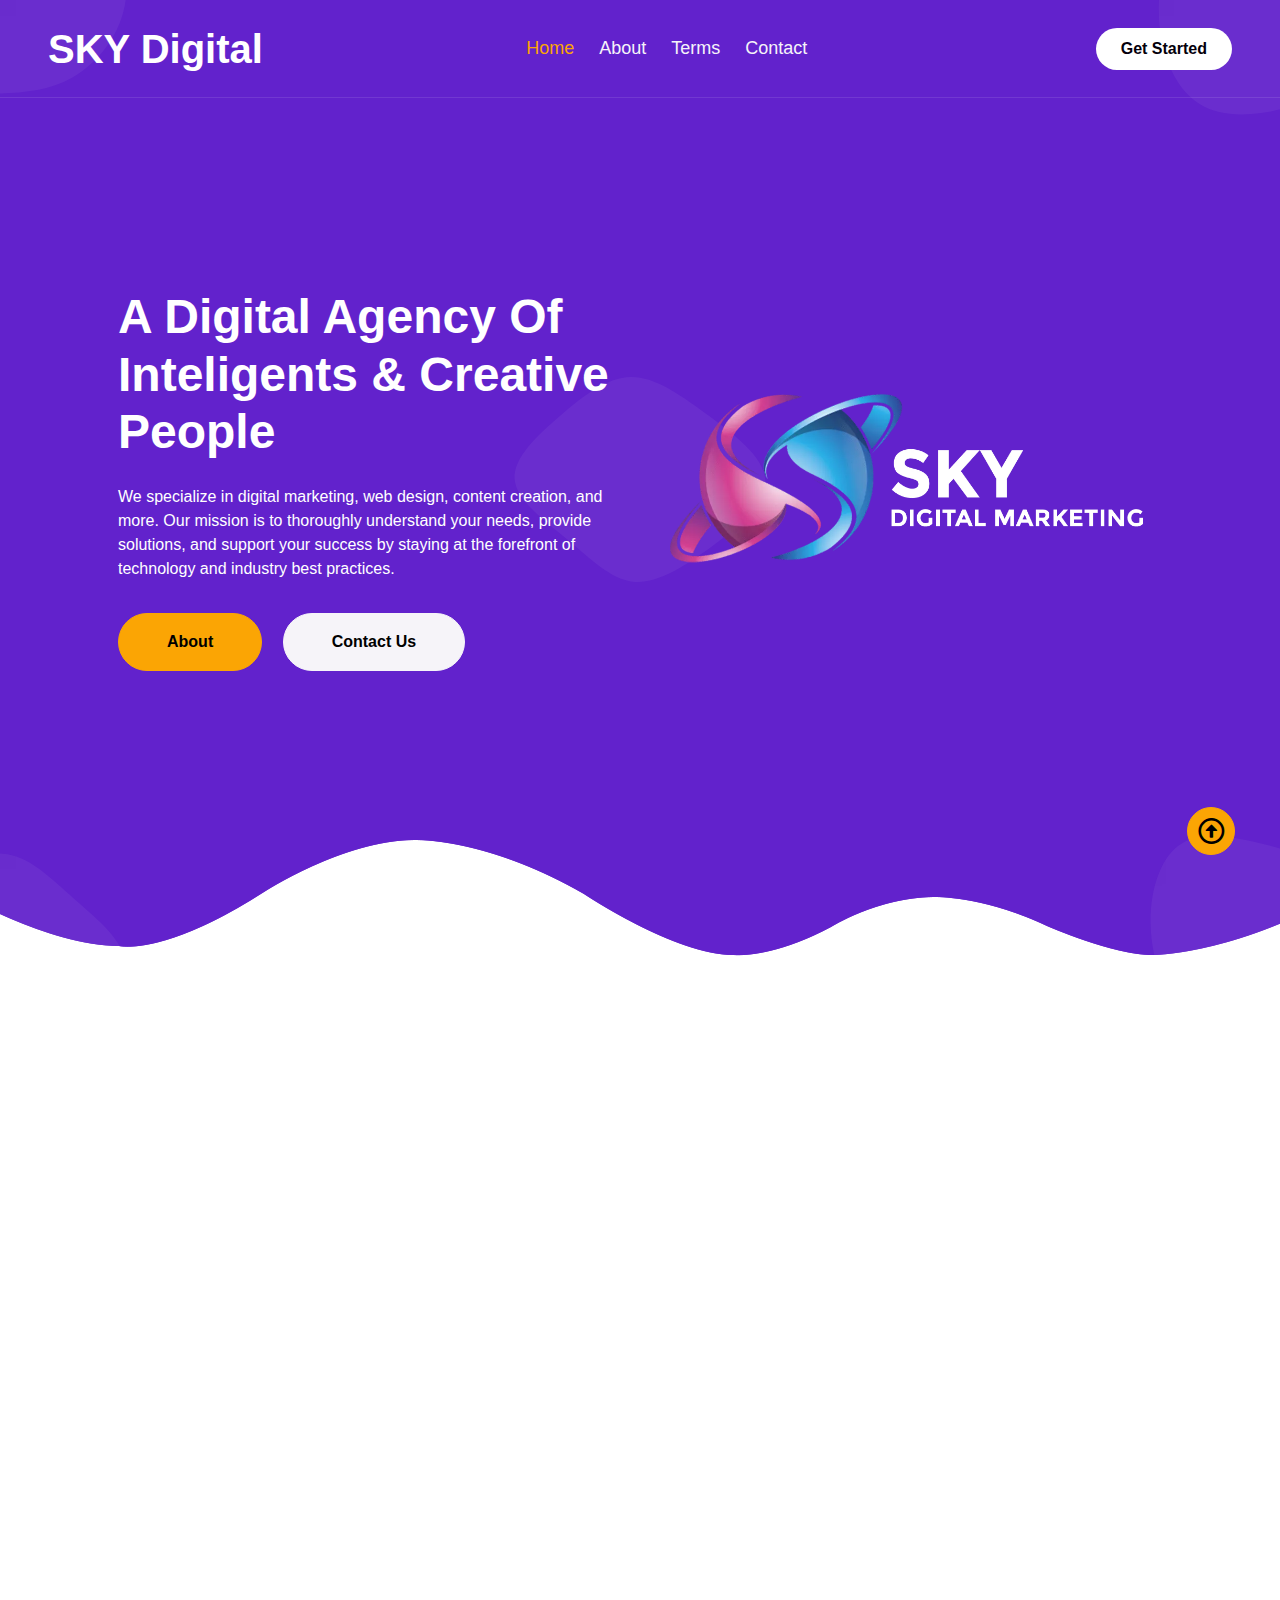
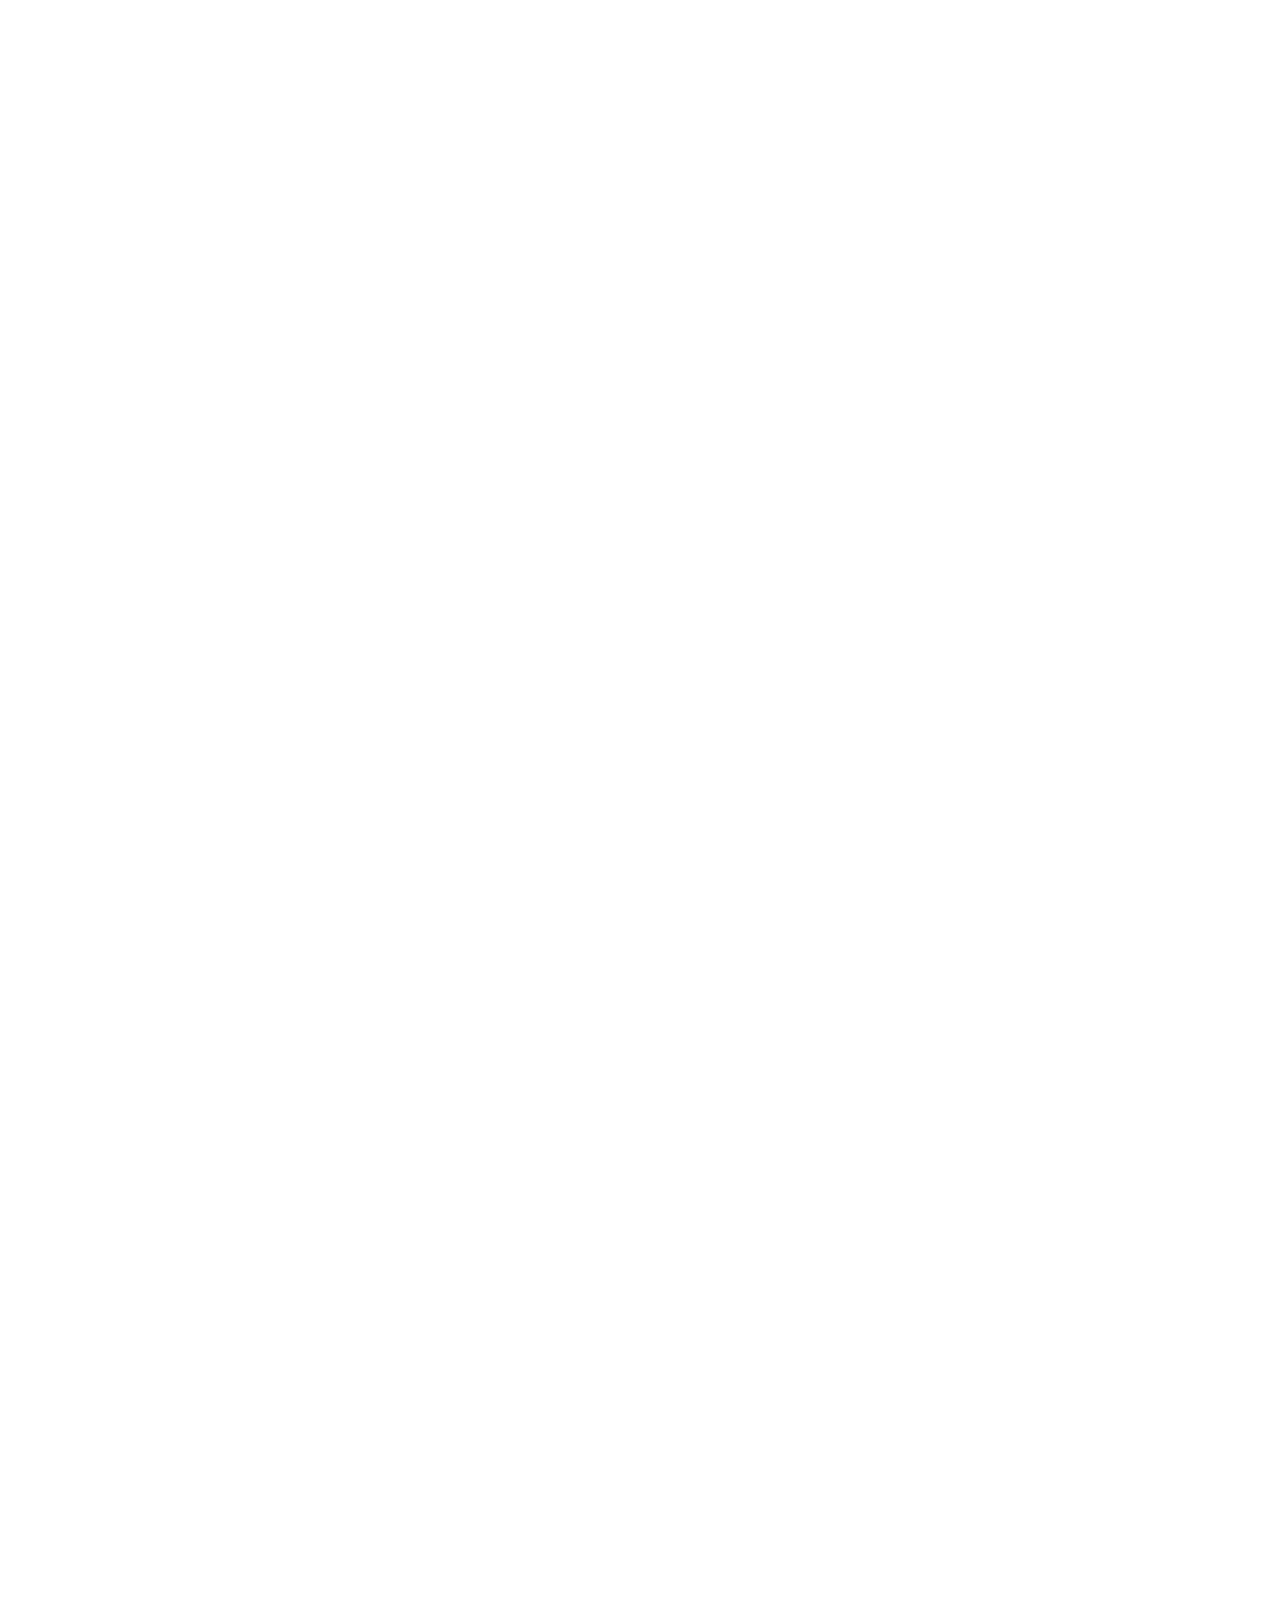
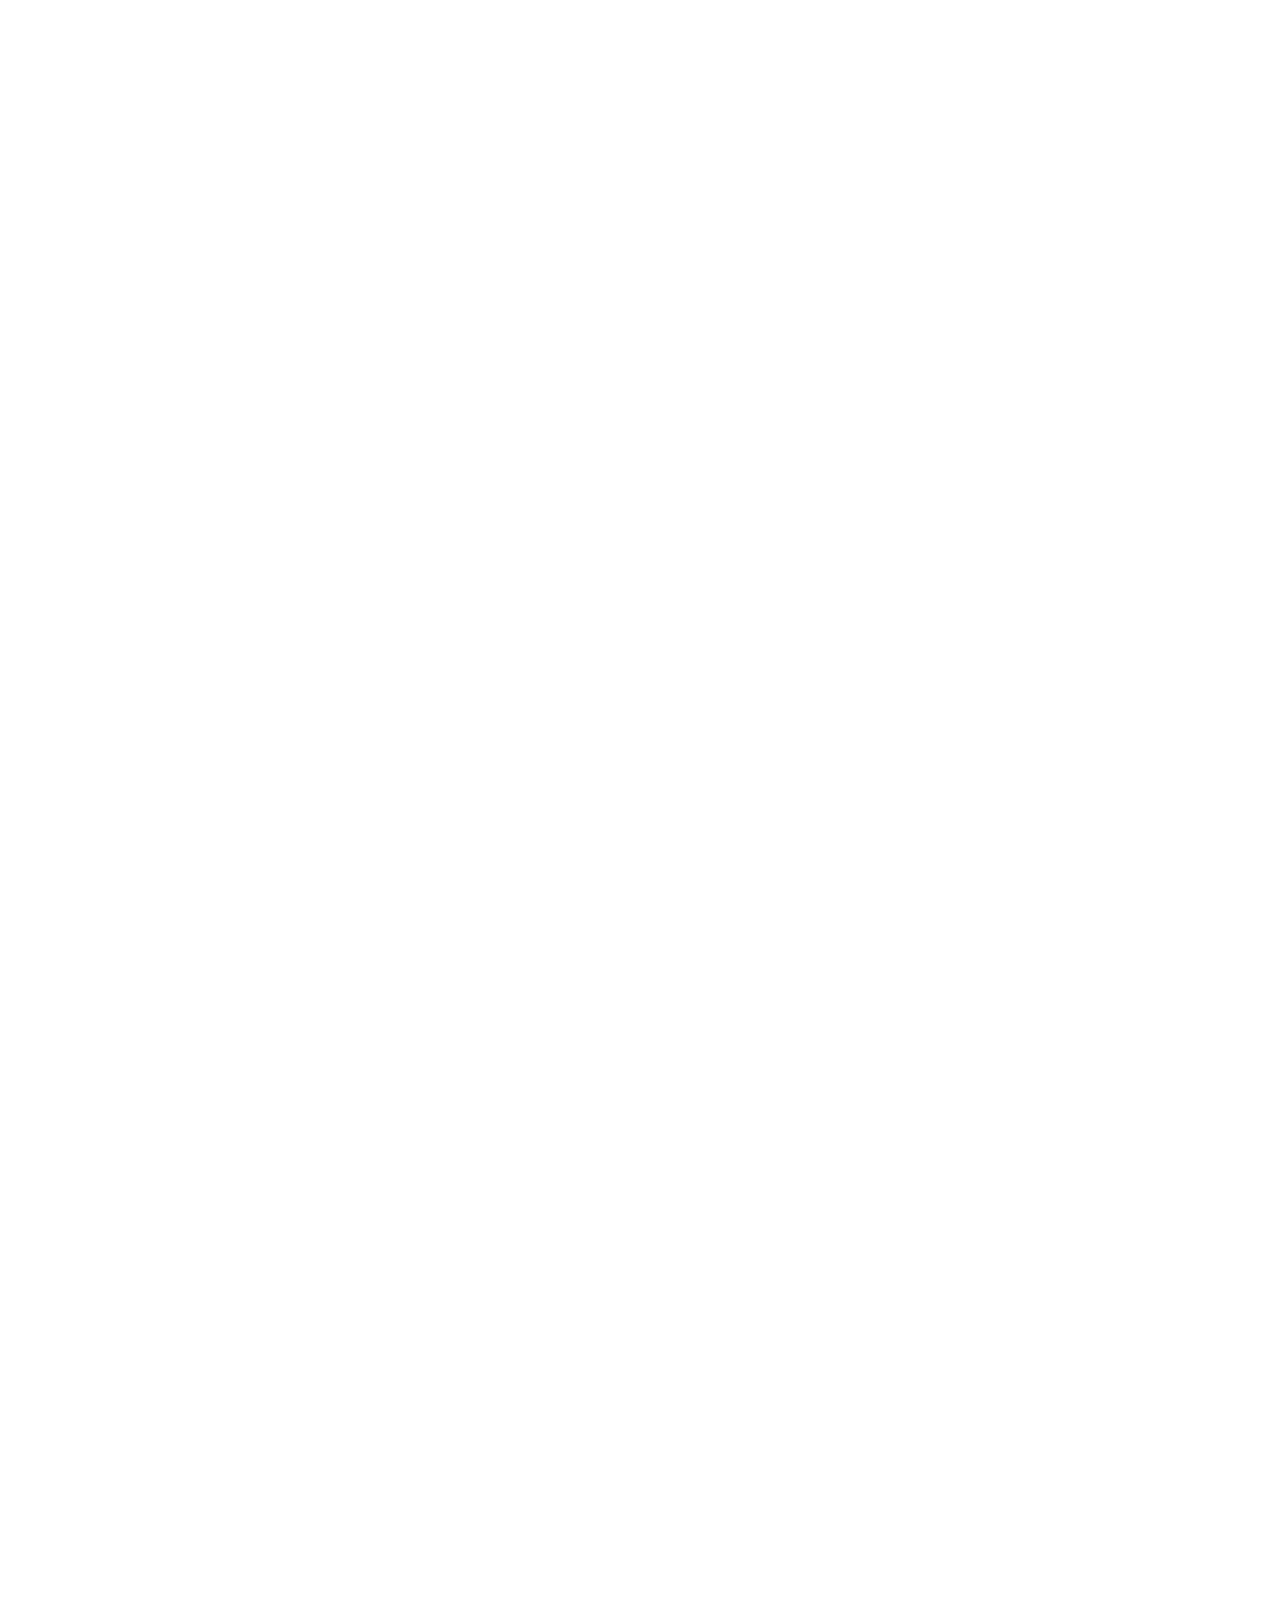
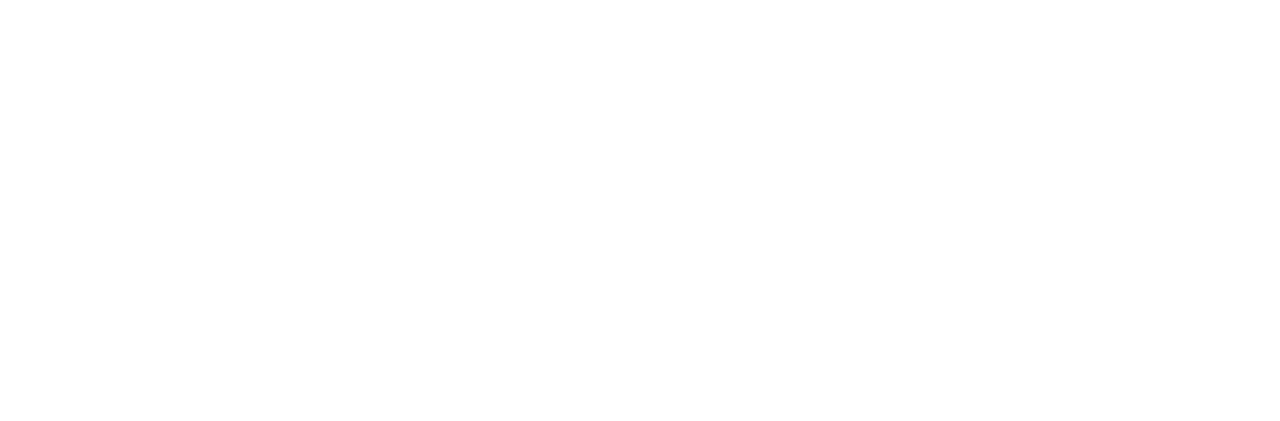
<file: index.html>
<!DOCTYPE html>
<html lang="en">

<head>
    <meta charset="utf-8">
    <title>SKY Digital Agency</title>
    <meta content="width=device-width, initial-scale=1.0" name="viewport">
    <meta name="keywords" content="digital marketing, web design, SEO, social media, email marketing, app development">
    <meta name="description" content="SKY Digital Agency - Your Partner in the Digital World">
    

    <!-- Favicon -->
    <link href="img/favicon.ico" rel="icon">


    <!-- Icon Font Stylesheet -->
    <link href="https://cdnjs.cloudflare.com/ajax/libs/font-awesome/5.10.0/css/all.min.css" rel="stylesheet" defer>


    <!-- Libraries Stylesheet -->
    <link href="lib/animate/animate.min.css" rel="stylesheet">


    <!-- Customized Bootstrap Stylesheet -->
    <link href="css/bootstrap.min.css" rel="stylesheet">

    <!-- Template Stylesheet -->
    <link href="css/style.css" rel="stylesheet">

     <!-- Open Graph Protocol -->
     <meta property="og:title" content="SKY Digital Marketing">
     <meta property="og:type" content="website">
     <meta property="og:url" content="https://www.skydigisoftware.com">
     <meta property="og:image" content="https://www.skydigisoftware.com/img/skyybmm.webp">
     <meta property="og:description" content="SKY Digital Agency - Your Partner in the Digital World">

      <!-- Twitter Card -->
    <meta name="twitter:card" content="Sky Digital Agency">
    <meta name="twitter:site" content="@skydgtlmrktng">
    <meta name="twitter:title" content="SKY Digital Marketing">
    <meta name="twitter:description" content="SKY Digital Agency - Your Partner in the Digital World">
    <meta name="twitter:image" content="https://www.skydigisoftware.com/img/skyybmm.webp">
</head>

<body>
    <div class="container-xxl bg-white p-0">
        <!-- Spinner Start -->
        <div id="spinner" class="show bg-white position-fixed translate-middle w-100 vh-100 top-50 start-50 d-flex align-items-center justify-content-center">
            <div class="spinner-grow text-primary" style="width: 3rem; height: 3rem;" role="status">
                <span class="sr-only">Loading...</span>
            </div>
        </div>
        <!-- Spinner End -->


        <!-- Navbar & Hero Start -->
        <div class="container-xxl position-relative p-0">
            <nav class="navbar navbar-expand-lg navbar-light px-4 px-lg-5 py-3 py-lg-0">
                <a href="/" class="navbar-brand p-0">
                    <h1 class="m-0">SKY Digital</h1>
                </a>
                <button class="navbar-toggler" type="button" data-bs-toggle="collapse" data-bs-target="#navbarCollapse" name="navbar-toggle-button" aria-label="Toggle Menu" >
                    <span class="fa fa-bars"></span>
                </button>
                <div class="collapse navbar-collapse" id="navbarCollapse">
                    <div class="navbar-nav mx-auto py-0">
                        <a href="/" class="nav-item nav-link active">Home</a>
                         <a href="/about.html" class="nav-item nav-link">About</a> 
                         <a href="/terms.html" class="nav-item nav-link">Terms</a>  
                        <a href="/contact.html" class="nav-item nav-link">Contact</a>
                    </div>
                    <a href="/contact.html" class="btn rounded-pill py-2 px-4 ms-3 d-none d-lg-block fw-semi-bold">Get Started</a>
                </div>
            </nav>

            <div class="container-xxl bg-primary hero-header">
                <div class="container px-lg-5">
                    <div class="row g-5 align-items-end">
                        <div class="col-lg-6 text-center text-lg-start">
                            <p class="text-white mb-4 animated slideInDown display-5">A Digital Agency Of Inteligents & Creative People</p>
                            <p class="text-white pb-3 animated slideInDown">
                            We specialize in digital marketing, web design, content creation, and more. Our mission is to thoroughly understand your needs, provide solutions, and support your success by staying at the forefront of technology and industry best practices.
                            </p>
                            <a href="/about.html" class="btn btn-secondary py-sm-3 px-sm-5 rounded-pill  me-3 animated fw-semi-bold slideInLeft">About</a>
                            <a href="/#contact" class="btn btn-light py-sm-3 px-sm-5 fw-semi-bold rounded-pill animated slideInRight">Contact Us</a>
                        </div>
                        <div class="col-lg-6 text-center text-lg-start">
                            <img class="img-fluid animated zoomIn" width="500" height="425" src="img/skyybmm.webp" alt="">
                        </div>
                    </div>
                </div>
            </div>
        </div>
        <!-- Navbar & Hero End -->


        <!-- Feature Start -->
        <div class="container-xxl py-5">
            <div class="container py-5 px-lg-5">
                <div class="row g-4">
                    <div class="col-lg-4 wow fadeInUp" data-wow-delay="0.1s">
                        <div class="feature-item bg-light rounded text-center p-4">
                            <i class="fa fa-3x fa-mail-bulk text-primary mb-4"></i>
                            <h5 class="mb-3">Digital Marketing</h5>
                            <p class="m-0">Digital marketing boosts your online presence, engages your target audience through social media, email, and content.</p>
                        </div>
                    </div>
                    <div class="col-lg-4 wow fadeInUp" data-wow-delay="0.3s">
                        <div class="feature-item bg-light rounded text-center p-4">
                            <i class="fa fa-3x fa-search text-primary mb-4"></i>
                            <h5 class="mb-3">SEO & Backlinks</h5>
                            <p class="m-0">SEO elevates rankings; backlinks enhance visibility with links from trusted sources.</p>
                        </div>
                    </div>
                    <div class="col-lg-4 wow fadeInUp" data-wow-delay="0.5s">
                        <div class="feature-item bg-light rounded text-center p-4">
                            <i class="fa fa-3x fa-laptop-code text-primary mb-4"></i>
                            <h5 class="mb-3">Design & Development</h5>
                            <p class="m-0">Design combines aesthetics and function; development strengthens the website and improves user experience.</p>
                        </div>
                    </div>
                </div>
            </div>
        </div>
        <!-- Feature End -->


         <!-- About Start -->
         <section id="aboutus">
            <div class="container-xxl py-5">
                <div class="container py-5 px-lg-5">
                    <div class="row g-5 align-items-center">
                        <div class="col-lg-6 wow fadeInUp" data-wow-delay="0.1s">
                            <p class="section-title text-secondary">About Us<span></span></p>
                            <span class="mb-5 display-5 text-dark">About Us</span>
                            <p class="mb-4 text-dark">We, "A Digital Agency Of Intelligent & Creative People," are a team that combines creativity and intelligence to establish a strong presence in the digital world. With our innovative and expert approach, we offer growth opportunities for our clients in the digital realm.</p>
                            <span class="mb-5 display-5 text-dark">Vision</span>
                            <p class="mb-4 text-dark">Our vision is to be a pioneer in the digital world, contributing to our clients' success by providing them with the best digital solutions. We encourage innovation to help our clients achieve their goals and lead in the ever-evolving industry..</p>
                            <span class="mb-5 display-5 text-dark">Mission</span>
                            <p class="mb-4 text-dark">Our mission is to understand our clients' needs and provide creative solutions to help them achieve their digital objectives. By utilizing the latest technology and best practices, we aim to provide our clients with a competitive advantage and assist them in expanding their businesses.
                           
                        </div>
                        <div class="col-lg-6">
                            <img class="img-fluid wow zoomIn" data-wow-delay="0.5s" src="img/about.webp" width="650" height="650">
                        </div>
                    </div>
                </div>
            </div>
         </section>
        <!-- About End -->


        <!-- Service Start -->
        <div class="container-xxl py-5">
            <div class="container py-5 px-lg-5">
                <div class="wow fadeInUp" data-wow-delay="0.1s">
                    <p class="section-title text-secondary justify-content-center"><span></span>Our Services<span></span></p>
                    <h1 class="text-center mb-5">What Solutions We Provide</h1>
                </div>
                <div class="row g-4">
                    <div class="col-lg-4 col-md-6 wow fadeInUp" data-wow-delay="0.1s">
                        <div class="service-item d-flex flex-column text-center rounded">
                            <div class="service-icon flex-shrink-0">
                                <i class="fa fa-search fa-2x"></i>
                            </div>
                            <h5 class="mb-3">SEO Optimization</h5>
                            <p class="m-0">We optimize your website's SEO to climb higher in search engine rankings.</p>
                </div>
                    </div>
                    <div class="col-lg-4 col-md-6 wow fadeInUp" data-wow-delay="0.3s">
                        <div class="service-item d-flex flex-column text-center rounded">
                            <div class="service-icon flex-shrink-0">
                                <i class="fa fa-laptop-code fa-2x"></i>
                            </div>
                            <h5 class="mb-3">Web Design</h5>
                            <p class="m-0">We offer web design services focused on visual aesthetics and usability.</p>
                </div>
                    </div>
                    <div class="col-lg-4 col-md-6 wow fadeInUp" data-wow-delay="0.5s">
                        <div class="service-item d-flex flex-column text-center rounded">
                            <div class="service-icon flex-shrink-0">
                                <i class="fab fa-facebook-f fa-2x"></i>
                            </div>
                            <h5 class="mb-3">Social Media Marketing</h5>
                            <p class="m-0">We help you engage with your target audience on social media platforms. </p>
                </div>
                    </div>
                    <div class="col-lg-4 col-md-6 wow fadeInUp" data-wow-delay="0.1s">
                        <div class="service-item d-flex flex-column text-center rounded">
                            <div class="service-icon flex-shrink-0">
                                <i class="fa fa-mail-bulk fa-2x"></i>
                            </div>
                            <h5 class="mb-3">Email Marketing</h5>
                            <p class="m-0">We provide effective and unique content through email campaigns.</p>
                </div>
                    </div>
                    <div class="col-lg-4 col-md-6 wow fadeInUp" data-wow-delay="0.3s">
                        <div class="service-item d-flex flex-column text-center rounded">
                            <div class="service-icon flex-shrink-0">
                                <i class="fa fa-thumbs-up fa-2x"></i>
                            </div>
                            <h5 class="mb-3">PPC Advertising</h5>
                            <p class="m-0">We manage ad campaigns on search engines and social media to drive more traffic.</p>
                </div>
                    </div>
                    <div class="col-lg-4 col-md-6 wow fadeInUp" data-wow-delay="0.5s">
                        <div class="service-item d-flex flex-column text-center rounded">
                            <div class="service-icon flex-shrink-0">
                                <i class="fab fa-android fa-2x"></i>
                            </div>
                            <h5 class="mb-3">App Development</h5>
                            <p class="m-0">We strengthen your digital presence with customized  applications.</p>
                </div>
                    </div>
                </div>
            </div>
        </div>
        <!-- Service End -->


        <!-- Newsletter Start -->
        <div class="container-xxl bg-primary newsletter py-5 wow fadeInUp" data-wow-delay="0.1s">
            <div class="container py-5 px-lg-5">
                <div class="row justify-content-center">
                    <div class="col-lg-7 text-center">
                        <p class="section-title text-white justify-content-center"><span></span>Newsletter<span></span></p>
                        <h1 class="text-center text-white mb-4">Stay Always In Touch</h1>
                        <p class="text-white mb-4">Get the latest updates and news delivered directly to your inbox. Subscribe to our newsletter for exclusive content and offers.</p>
                        <div class="position-relative w-100 mt-3">
                            <input class="form-control border-0 rounded-pill w-100 ps-4 pe-5" type="text" placeholder="Enter Your Email" style="height: 48px;">
                            <button type="button" class="btn shadow-none position-absolute top-0 end-0 mt-1 me-2"><i class="fa fa-paper-plane text-primary fs-4"></i></button>
                        </div>
                    </div>
                </div>
            </div>
        </div>
        <!-- Newsletter End -->


        <!-- Contact Start -->
       <section id="contact">
        <div class="container-xxl py-5">
            <div class="container py-5 px-lg-5">
                <div class="wow fadeInUp" data-wow-delay="0.1s">
                    <p class="section-title text-secondary justify-content-center"><span></span>Contact Us<span></span></p>
                    <h1 class="text-center mb-5">Contact For Any Query</h1>
                </div>
                <div class="row justify-content-center">
                    <div class="col-lg-7">
                        <div class="wow fadeInUp" data-wow-delay="0.3s">
                            <p class="text-center mb-4">Contact us via the form.</p>
                            <form action="/201.html" method="post">
                                <div class="row g-3">
                                    <div class="col-md-6">
                                        <div class="form-floating">
                                            <input type="text" class="form-control" id="name" name="name" placeholder="Your Name" required>
                                            <label for="name">Your Name</label>
                                        </div>
                                    </div>
                                    <div class="col-md-6">
                                        <div class="form-floating">
                                            <input type="email" class="form-control" id="email" name="email" placeholder="Your Email" required>
                                            <label for="email">Your Email</label>
                                        </div>
                                    </div>
                                    <div class="col-12">
                                        <div class="form-floating">
                                            <input type="text" class="form-control" id="subject" name="subject" placeholder="Subject" required>
                                            <label for="subject">Subject</label>
                                        </div>
                                    </div>
                                    <div class="col-12">
                                        <div class="form-floating">
                                            <textarea class="form-control" name="message" placeholder="Leave a message here" required id="message" style="height: 150px"></textarea>
                                            <label for="message">Message</label>
                                        </div>
                                    </div>
                                    <div class="col-12">
                                        <button class="btn btn-primary w-100 py-3" type="button" onclick="checkForm();">Send Message</button>
                                    </div>
                                </div>
                            </form>
                            <script>
                                function checkForm() {
                                    var name = document.getElementById("name").value;
                                    var email = document.getElementById("email").value;
                                    var subject = document.getElementById("subject").value;
                                    var message = document.getElementById("message").value;
                                    
                                    if (name !== "" && email !== "" && subject !== "" && message !== "") {
                                        setTimeout(function() {
                                            window.location.href = "/201.html";
                                        }, 1000);
                                    } else {
                                        alert("Please fill in all required fields.");
                                    }
                                }
                            </script>
                            
                            
                        </div>
                    </div>
                </div>
            </div>
        </div>
       </section>
        <!-- Contact End -->



        <!-- Footer Start -->
        <div class="container-fluid bg-primary text-light footer wow fadeIn" data-wow-delay="0.1s">
            <div class="container py-5 px-lg-5">
                <div class="row g-5">
                    <div class="col-md-6 col-lg-3">
                        <p class="section-title text-white h5 mb-4">Address<span></span></p>
                        <p><i class="fa fa-map-marker-alt me-3"></i>Balkanska street 2 , Belgrad</p>
                        
                        <p><i class="fa fa-envelope me-3"></i>info@skydigisoftware.com</p>
                        <div class="d-flex pt-2">
                            <a class="btn btn-outline-light btn-social" href="https://twitter.com/skydgtlmrktng" target="_blank"><i class="fab fa-twitter"></i></a>
                            <a class="btn btn-outline-light btn-social" href="https://instagram.com/skydgtlmrktng" target="_blank"><i class="fab fa-instagram"></i></a>
                        </div>
                    </div>
                    <div class="col-md-6 col-lg-3">
                        <p class="section-title text-white h5 mb-4">Quick Link<span></span></p>
                        <a class="btn btn-link" href="/">Home</a>
                        <a class="btn btn-link" href="/#aboutus">About Us</a>
                        <a class="btn btn-link" href="/#contact">Contact Us</a>
                        <a class="btn btn-link" href="/terms.html#terms-and-conditions">Terms & Condition</a>
                        <a class="btn btn-link" href="/terms.html#privacy-policy">Privacy Policy</a>
                    </div>
                    <div class="col-md-6 col-lg-3">
                        <p class="section-title text-white h5 mb-4">Gallery<span></span></p>
                        <div class="row g-2">
                            <div class="col-4">
                                <img class="img-fluid" src="img/portfolio-1.webp" width="82" height="66"  alt="Image">
                            </div>
                            <div class="col-4">
                                <img class="img-fluid" src="img/portfolio-2.webp" width="82" height="66"  alt="Image">
                            </div>
                            <div class="col-4">
                                <img class="img-fluid" src="img/portfolio-3.webp" width="82" height="66"  alt="Image">
                            </div>
                            <div class="col-4">
                                <img class="img-fluid" src="img/portfolio-4.webp" width="82" height="66"  alt="Image">
                            </div>
                            <div class="col-4">
                                <img class="img-fluid" src="img/portfolio-5.webp" width="82" height="66"  alt="Image">
                            </div>
                            <div class="col-4">
                                <img class="img-fluid" src="img/portfolio-6.webp" width="82" height="66"  alt="Image">
                            </div>
                        </div>
                    </div>
                    <div class="col-md-6 col-lg-3">
                        <p class="section-title text-white h5 mb-4">Newsletter<span></span></p>
                        <p>Get the latest updates and news delivered directly to your inbox. Subscribe to our newsletter for exclusive content and offers</p>
                        <div class="position-relative w-100 mt-3">
                            <input class="form-control border-0 rounded-pill w-100 ps-4 pe-5" type="text" placeholder="Your Email" style="height: 48px;">
                            <button type="button" class="btn shadow-none position-absolute top-0 end-0 mt-1 me-2"><i class="fa fa-paper-plane text-primary fs-4"></i></button>
                        </div>
                    </div>
                </div>
            </div>
            <div class="container px-lg-5">
                <div class="copyright">
                    <div class="row">
                        <div class="col-md-6 text-center text-md-start mb-3 mb-md-0">
                            &copy; <a class="border-bottom" href="/">SKY Digital Marketing</a>, 2023 All Right Reserved. 

                        </div>
                    </div>
                </div>
            </div>
        </div>
        <!-- Footer End -->


       
        <!-- Back to Top -->
        <a href="#" class="btn btn-lg btn-secondary btn-lg-square back-to-top"  aria-label="back to top"   name="back-to-top" ><i class='far fa-arrow-alt-circle-up fa-lg'></i></a>
    </div>

    <!-- JavaScript Libraries -->
    <script src="https://code.jquery.com/jquery-3.4.1.min.js"></script>
    <!-- <script src="https://cdn.jsdelivr.net/npm/bootstrap@5.0.0/dist/js/bootstrap.bundle.min.js"></script> -->
    <script src="lib/wow/wow.min.js"></script>
    <script src="lib/easing/easing.min.js"></script>
    <!-- <script src="lib/waypoints/waypoints.min.js"></script> -->
    <!-- <script src="lib/counterup/counterup.min.js"></script> -->
    <!-- <script src="lib/isotope/isotope.pkgd.min.js"></script> -->


    <!-- Template Javascript -->
    <script src="js/main.js"></script>
</body>

</html>
</file>
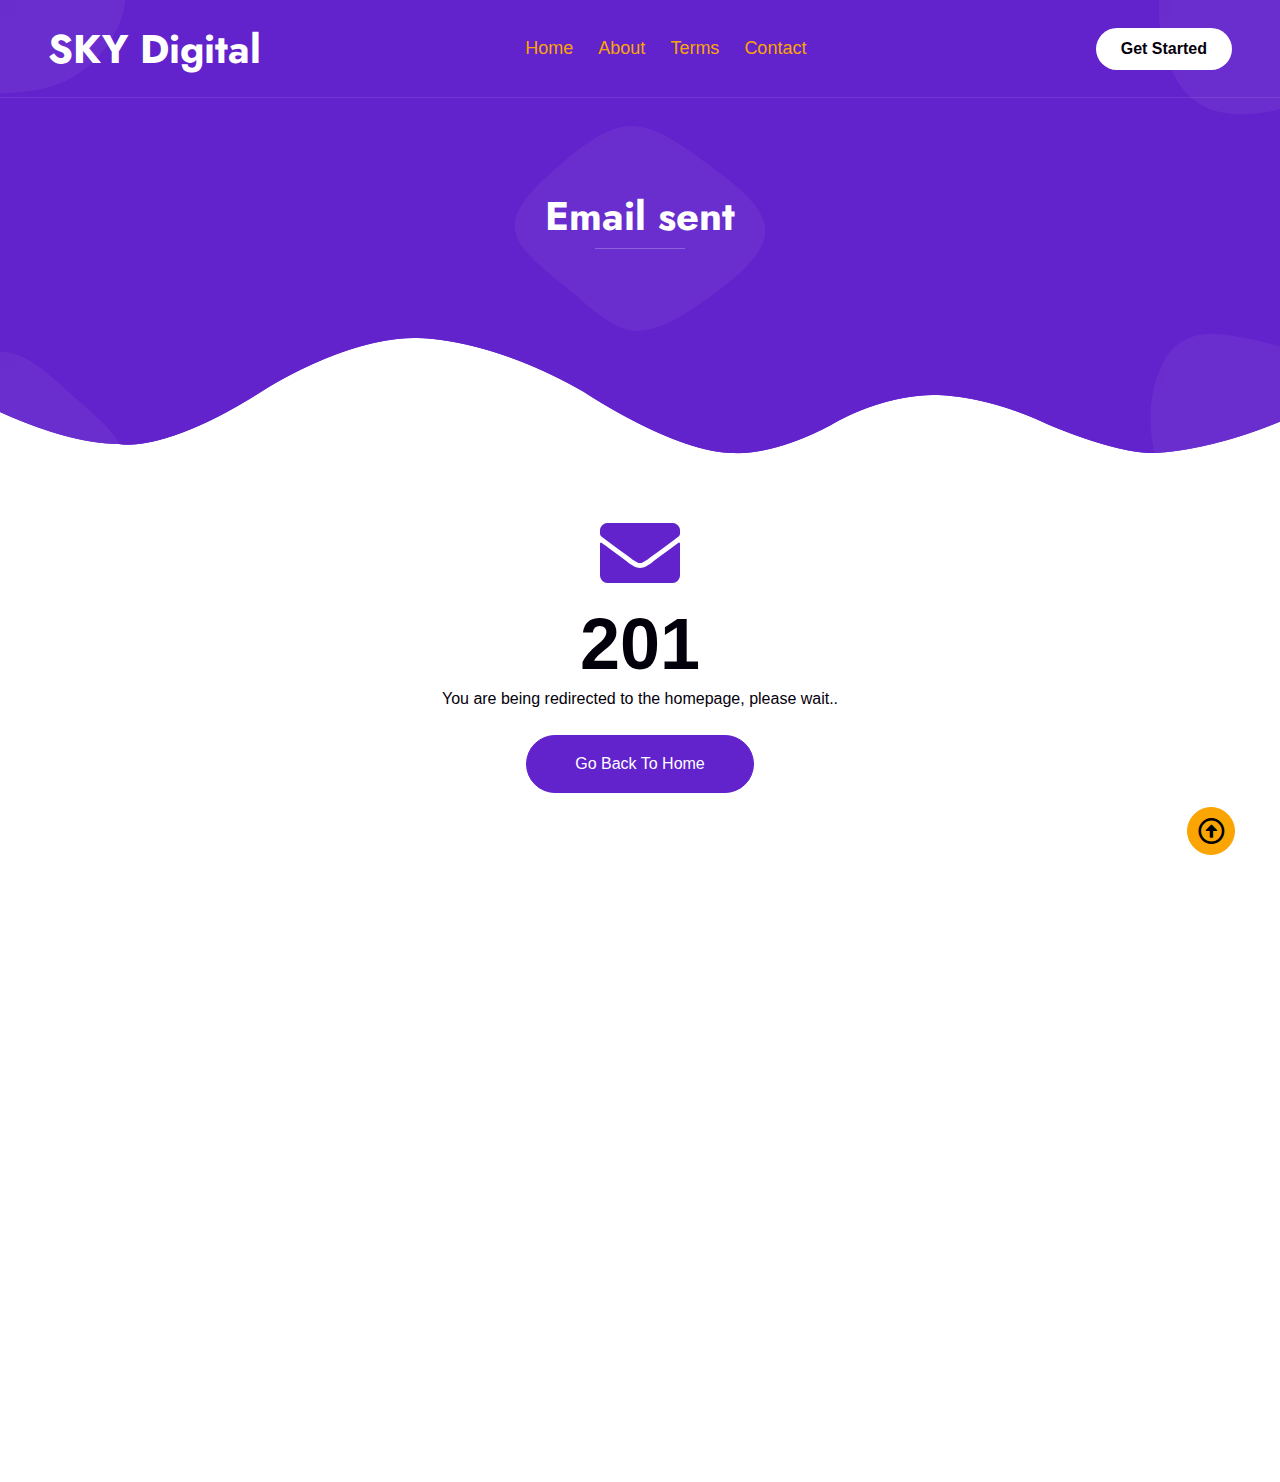
<file: 201.html>
<!DOCTYPE html>
<html lang="en">

<head>
    <meta charset="utf-8">
    <title>DGital - Digital Agency HTML Template</title>
    <meta content="width=device-width, initial-scale=1.0" name="viewport">
    <meta content="" name="keywords">
    <meta content="" name="description">

    <!-- Favicon -->
    <link href="img/favicon.ico" rel="icon">

    <!-- Google Web Fonts -->
    <link rel="preconnect" href="https://fonts.googleapis.com">
    <link rel="preconnect" href="https://fonts.gstatic.com" crossorigin>
    <link href="https://fonts.googleapis.com/css2?family=Heebo:wght@400;500&family=Jost:wght@500;600;700&display=swap" rel="stylesheet"> 

    <!-- Icon Font Stylesheet -->
    <link href="https://cdnjs.cloudflare.com/ajax/libs/font-awesome/5.10.0/css/all.min.css" rel="stylesheet" defer>
   
    <!-- Libraries Stylesheet -->
    <link href="lib/animate/animate.min.css" rel="stylesheet">


    <!-- Customized Bootstrap Stylesheet -->
    <link href="css/bootstrap.min.css" rel="stylesheet">

    <!-- Template Stylesheet -->
    <link href="css/style.css" rel="stylesheet">
</head>

<body>
    <div class="container-xxl bg-white p-0">
        <!-- Spinner Start -->
        <div id="spinner" class="show bg-white position-fixed translate-middle w-100 vh-100 top-50 start-50 d-flex align-items-center justify-content-center">
            <div class="spinner-grow text-primary" style="width: 3rem; height: 3rem;" role="status">
                <span class="sr-only">Loading...</span>
            </div>
        </div>
        <!-- Spinner End -->


        <!-- Navbar & Hero Start -->
        <div class="container-xxl position-relative p-0">
            <nav class="navbar navbar-expand-lg navbar-light px-4 px-lg-5 py-3 py-lg-0">
                <a href="/" class="navbar-brand p-0">
                    <h1 class="m-0">SKY Digital</h1>
                    <!-- <img src="img/logo.png" alt="Logo"> -->
                </a>
                <button class="navbar-toggler" type="button" data-bs-toggle="collapse" data-bs-target="#navbarCollapse" name="navbar-toggle-button" aria-label="Toggle Menu">

                    <span class="fa fa-bars"></span>
                </button>
                <div class="collapse navbar-collapse" id="navbarCollapse">
                    <div class="navbar-nav mx-auto py-0">
                        <a href="/" class="nav-item nav-link active">Home</a>
                         <a href="/about.html" class="nav-item nav-link active">About</a> 
                         <a href="/terms.html" class="nav-item nav-link active">Terms</a>  
                        <a href="/contact.html" class="nav-item nav-link active">Contact</a>
                    </div>
                    <a href="/contact.html"  class="btn rounded-pill py-2 px-4 ms-3 d-none d-lg-block fw-semi-bold">Get Started</a>
                </div>
            </nav>

            <div class="container-xxl py-5 bg-primary hero-header">
                <div class="container my-5 py-5 px-lg-5">
                    <div class="row g-5 py-5">
                        <div class="col-12 text-center">
                            <h1 class="text-white animated slideInDown">Email sent</h1>
                            <hr class="bg-white mx-auto mt-0" style="width: 90px;">
                        </div>
                    </div>
                </div>
            </div>
        </div>
        <!-- Navbar & Hero End -->


        <!-- 201 Start -->
        <div class="container-xxl py-5 wow fadeInUp" data-wow-delay="0.1s">
            <div class="container px-lg-5 text-center">
                <div class="row justify-content-center">
                    <div class="col-lg-6">
                        <i class="fas fa-envelope display-1 text-primary"></i> <br>
                        <span class="display-2 text-dark">201</span> <br>

                        <p class="mb-4 text-dark">You are being redirected to the homepage, please wait..</p>
                        <a class="btn btn-primary rounded-pill py-3 px-5" href="/">Go Back To Home</a>
                    </div>
                </div>
            </div>
        </div>
        <!-- 201 End -->
        <script type="text/javascript">
            window.onload = function() { // 2000 milisaniye (2 saniye) sonra anasayfaya yönlendir
                setTimeout(function() {
                    window.location.href = "/";
                }, 2000);
            }
        </script>
        

         <!-- Footer Start -->
         <div class="container-fluid bg-primary text-light footer wow fadeIn" data-wow-delay="0.1s">
            <div class="container py-5 px-lg-5">
                <div class="row g-5">
                    <div class="col-md-6 col-lg-3">
                        <p class="section-title text-white h5 mb-4">Address<span></span></p>
                        <p><i class="fa fa-map-marker-alt me-3"></i>Balkanska street 2 , Belgrad</p>
                        
                        <p><i class="fa fa-envelope me-3"></i>info@skydigisoftware.com</p>
                        <div class="d-flex pt-2">
                            <a class="btn btn-outline-light btn-social" href="https://twitter.com/skydgtlmrktng" target="_blank"><i class="fab fa-twitter"></i></a>
                            <a class="btn btn-outline-light btn-social" href="https://instagram.com/skydgtlmrktng" target="_blank"><i class="fab fa-instagram"></i></a>
                        </div>
                    </div>
                    <div class="col-md-6 col-lg-3">
                        <p class="section-title text-white h5 mb-4">Quick Link<span></span></p>
                        <a class="btn btn-link" href="/">Home</a>
                        <a class="btn btn-link" href="/#aboutus">About Us</a>
                        <a class="btn btn-link" href="/#contact">Contact Us</a>
                        <a class="btn btn-link" href="/terms.html#terms-and-conditions">Privacy Policy</a>
                        <a class="btn btn-link" href="/terms.html#privacy-policy">Terms & Condition</a>
                    </div>
                    <div class="col-md-6 col-lg-3">
                        <p class="section-title text-white h5 mb-4">Gallery<span></span></p>
                        <div class="row g-2">
                            <div class="col-4">
                                <img class="img-fluid" src="img/portfolio-1.webp" width="82" height="66"  alt="Image">
                            </div>
                            <div class="col-4">
                                <img class="img-fluid" src="img/portfolio-2.webp" width="82" height="66"  alt="Image">
                            </div>
                            <div class="col-4">
                                <img class="img-fluid" src="img/portfolio-3.webp" width="82" height="66"  alt="Image">
                            </div>
                            <div class="col-4">
                                <img class="img-fluid" src="img/portfolio-4.webp" width="82" height="66"  alt="Image">
                            </div>
                            <div class="col-4">
                                <img class="img-fluid" src="img/portfolio-5.webp" width="82" height="66"  alt="Image">
                            </div>
                            <div class="col-4">
                                <img class="img-fluid" src="img/portfolio-6.webp" width="82" height="66"  alt="Image">
                            </div>
                        </div>
                    </div>
                    <div class="col-md-6 col-lg-3">
                        <p class="section-title text-white h5 mb-4">Newsletter<span></span></p>
                        <p>Get the latest updates and news delivered directly to your inbox. Subscribe to our newsletter for exclusive content and offers</p>
                        <div class="position-relative w-100 mt-3">
                            <input class="form-control border-0 rounded-pill w-100 ps-4 pe-5" type="text" placeholder="Your Email" style="height: 48px;">
                            <button type="button" class="btn shadow-none position-absolute top-0 end-0 mt-1 me-2"><i class="fa fa-paper-plane text-primary fs-4"></i></button>
                        </div>
                    </div>
                </div>
            </div>
            <div class="container px-lg-5">
                <div class="copyright">
                    <div class="row">
                        <div class="col-md-6 text-center text-md-start mb-3 mb-md-0">
                            &copy; <a class="border-bottom" href="/">SKY Digital Marketing</a>, 2023 All Right Reserved. 

                        </div>
                    </div>
                </div>
            </div>
        </div>
        <!-- Footer End -->


        <!-- Back to Top -->
        <a href="#" class="btn btn-lg btn-secondary btn-lg-square back-to-top"  aria-label="back to top"   name="back-to-top"><i class='far fa-arrow-alt-circle-up fa-lg'></i></a>
    </div>

    <!-- JavaScript Libraries -->
    <script src="https://code.jquery.com/jquery-3.4.1.min.js"></script>
    <!-- <script src="https://cdn.jsdelivr.net/npm/bootstrap@5.0.0/dist/js/bootstrap.bundle.min.js"></script> -->
    <script src="lib/wow/wow.min.js"></script>
    <script src="lib/easing/easing.min.js"></script>
    <!-- <script src="lib/waypoints/waypoints.min.js"></script> -->
    <!-- <script src="lib/counterup/counterup.min.js"></script> -->
    <!-- <script src="lib/isotope/isotope.pkgd.min.js"></script> -->


    <!-- Template Javascript -->
    <script src="js/main.js"></script>
</body>

</html>
</file>
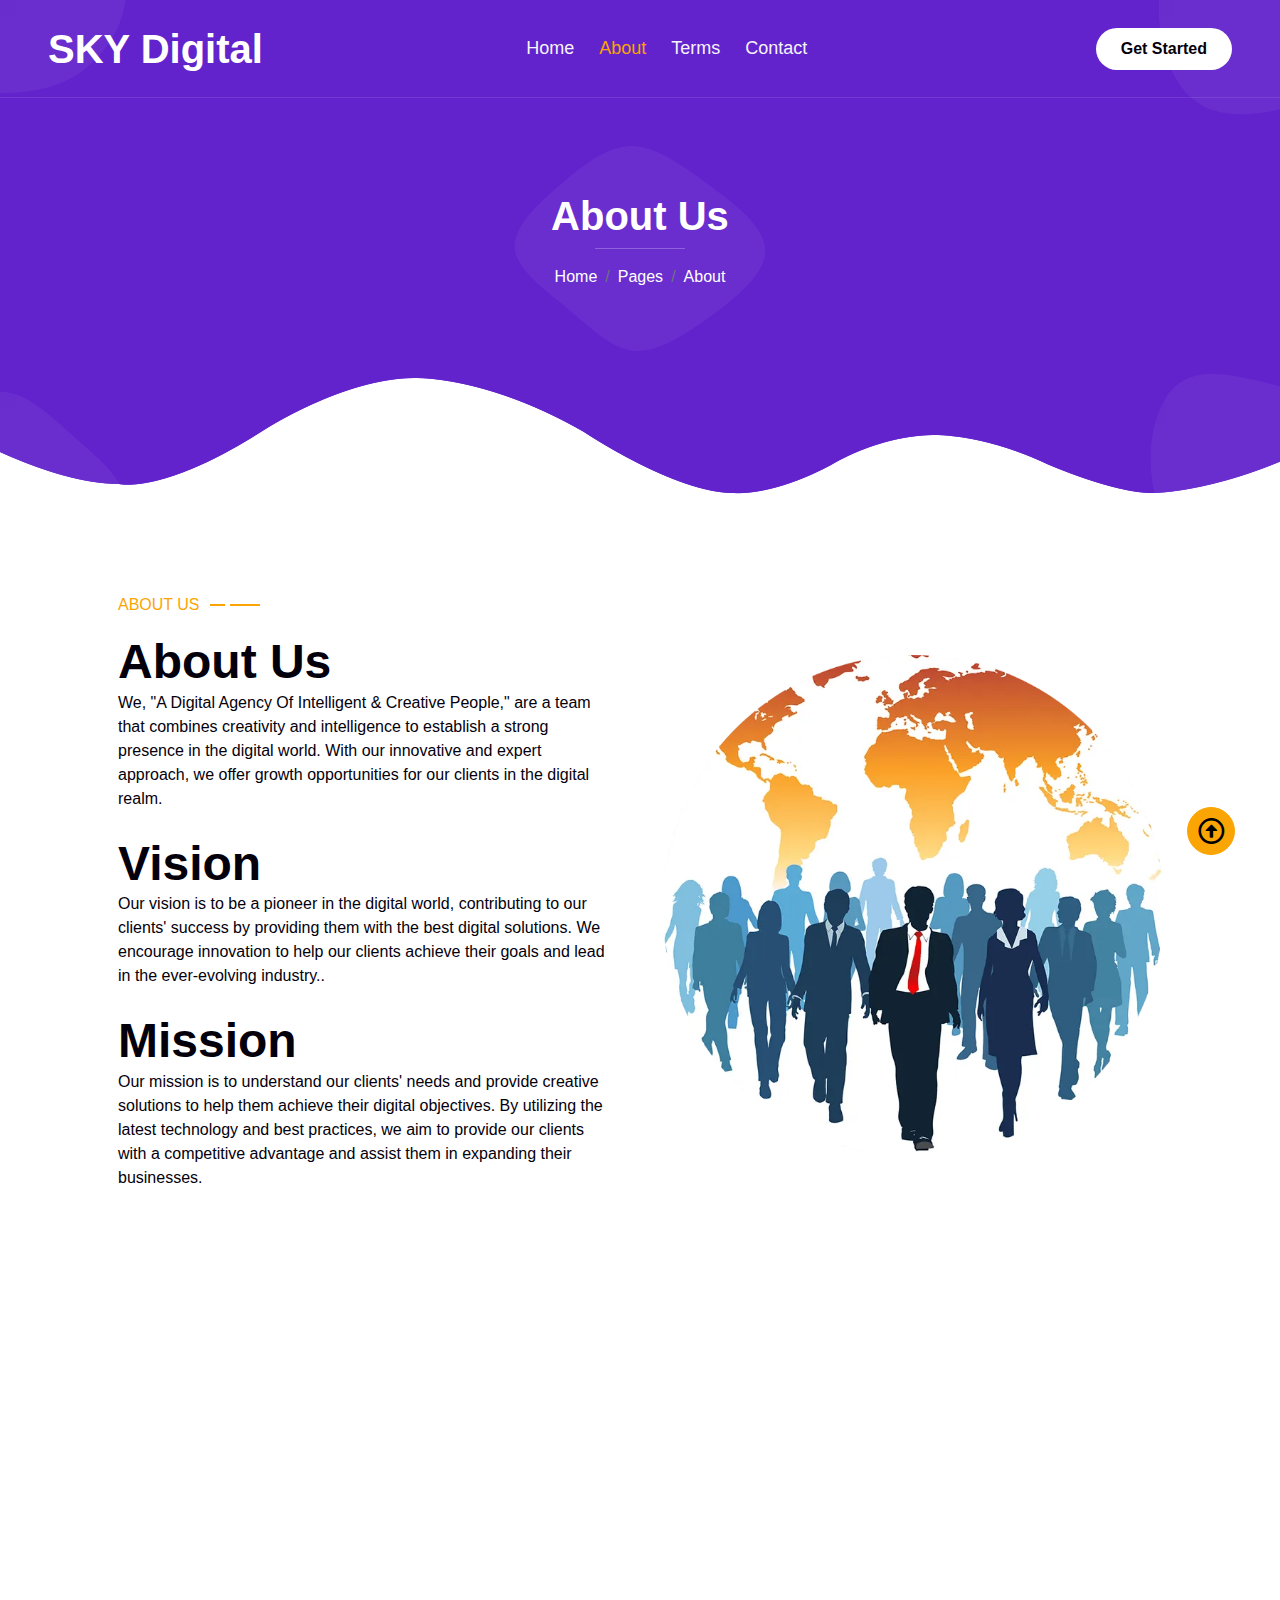
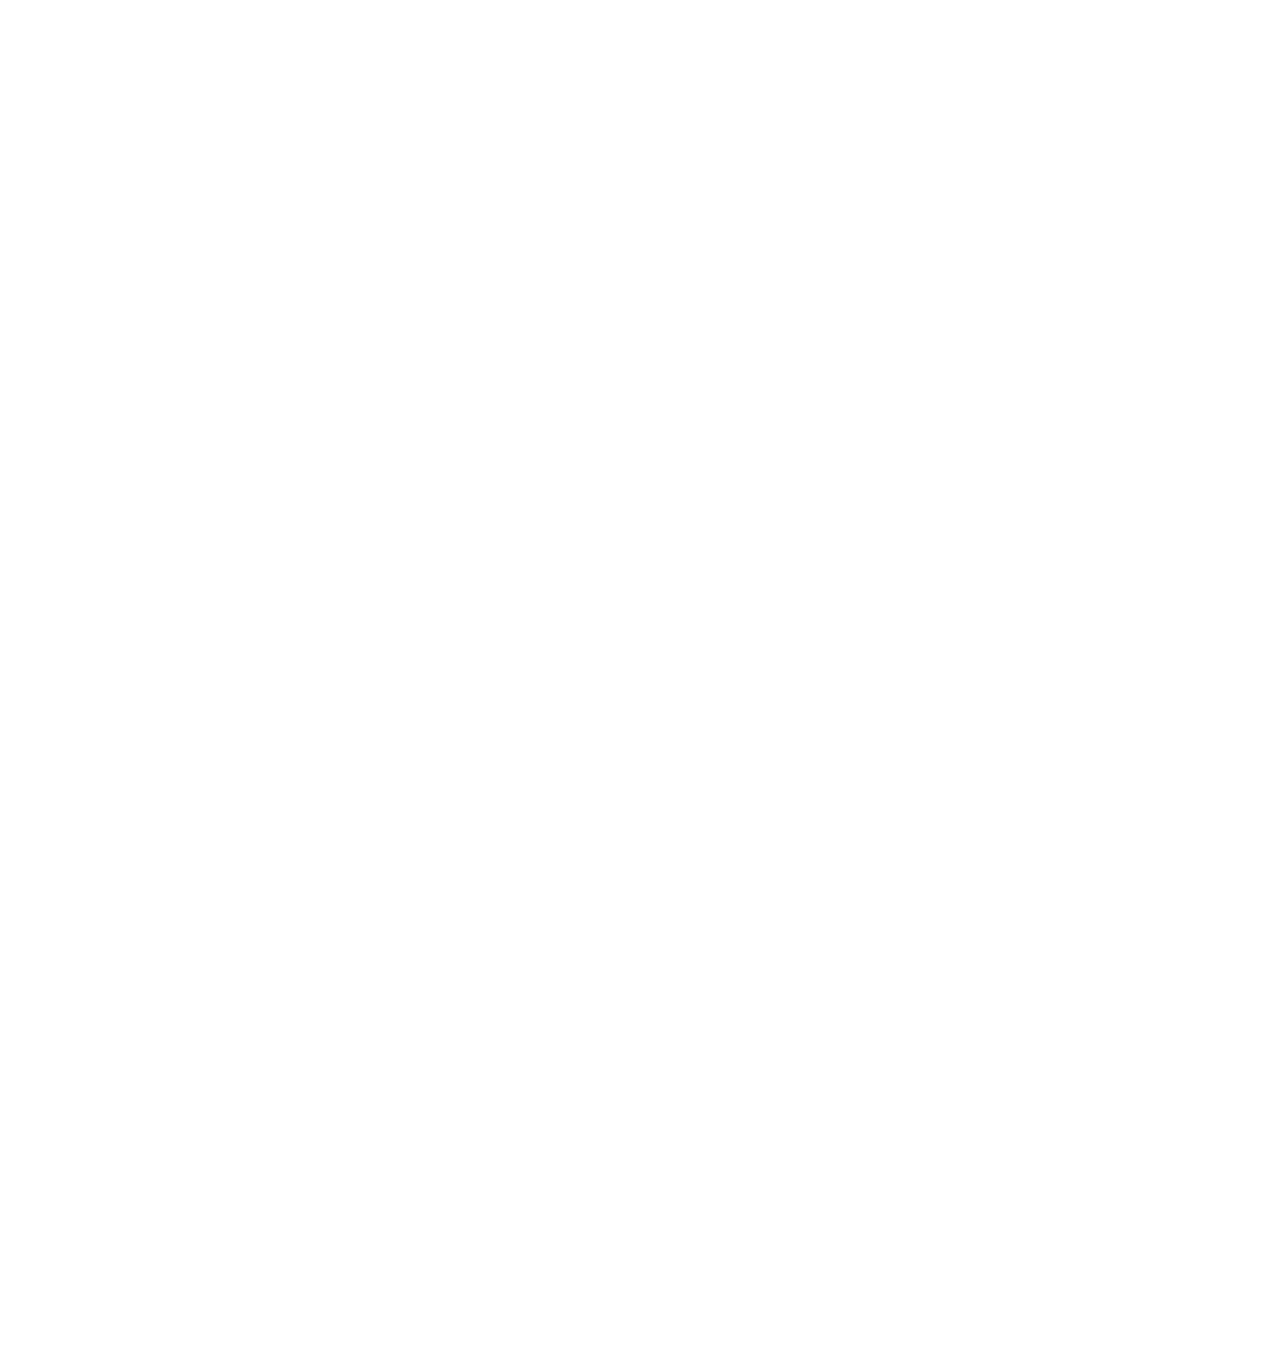
<file: about.html>
<!DOCTYPE html>
<html lang="en">

<head>
    <meta charset="utf-8">
    <title>SKY Digital Agency</title>
    <meta content="width=device-width, initial-scale=1.0" name="viewport">
    <meta name="keywords" content="digital marketing, web design, SEO, social media, email marketing, app development">
    <meta name="description" content="SKY Digital Agency - Your Partner in the Digital World">
    

    <!-- Favicon -->
    <link href="img/favicon.ico" rel="icon">


    <!-- Icon Font Stylesheet -->
    <link href="https://cdnjs.cloudflare.com/ajax/libs/font-awesome/5.10.0/css/all.min.css" rel="stylesheet" defer>
    

    <!-- Libraries Stylesheet -->
    <link href="lib/animate/animate.min.css" rel="stylesheet">

    <!-- Customized Bootstrap Stylesheet -->
    <link href="css/bootstrap.min.css" rel="stylesheet">

    <!-- Template Stylesheet -->
    <link href="css/style.css" rel="stylesheet">

     <!-- Open Graph Protocol -->
     <meta property="og:title" content="SKY Digital Marketing">
     <meta property="og:type" content="website">
     <meta property="og:url" content="https://www.skydigisoftware.com">
     <meta property="og:image" content="https://www.skydigisoftware.com/img/skyybm.webp">
     <meta property="og:description" content="SKY Digital Agency - Your Partner in the Digital World">

      <!-- Twitter Card -->
    <meta name="twitter:card" content="Sky Digital Agency">
    <meta name="twitter:site" content="@skydgtlmrktng">
    <meta name="twitter:title" content="SKY Digital Marketing">
    <meta name="twitter:description" content="SKY Digital Agency - Your Partner in the Digital World">
    <meta name="twitter:image" content="https://www.skydigisoftware.com/img/skyybm.webp">
</head>

<body>
    <div class="container-xxl bg-white p-0">
        <!-- Spinner Start -->
        <div id="spinner" class="show bg-white position-fixed translate-middle w-100 vh-100 top-50 start-50 d-flex align-items-center justify-content-center">
            <div class="spinner-grow text-primary" style="width: 3rem; height: 3rem;" role="status">
                <span class="sr-only">Loading...</span>
            </div>
        </div>
        <!-- Spinner End -->


        <!-- Navbar & Hero Start -->
        <div class="container-xxl position-relative p-0">
            <nav class="navbar navbar-expand-lg navbar-light px-4 px-lg-5 py-3 py-lg-0">
                <a href="/" class="navbar-brand p-0">
                    <h1 class="m-0">SKY Digital</h1>
                    <!-- <img src="img/logo.png" alt="Logo"> -->
                </a>
                <button class="navbar-toggler" type="button" data-bs-toggle="collapse" data-bs-target="#navbarCollapse" name="navbar-toggle-button" aria-label="Toggle Menu" >
                    <span class="fa fa-bars"></span>
                </button>
                <div class="collapse navbar-collapse" id="navbarCollapse">
                    <div class="navbar-nav mx-auto py-0">
                        <a href="/" class="nav-item nav-link">Home</a>
                         <a href="/about.html" class="nav-item nav-link active">About</a> 
                         <a href="/terms.html" class="nav-item nav-link">Terms</a>  
                        <a href="/contact.html" class="nav-item nav-link">Contact</a>
                    </div>
                    <a href="/contact.html"  class="btn rounded-pill py-2 px-4 ms-3 d-none d-lg-block fw-semi-bold">Get Started</a>
                </div>
            </nav>

            <div class="container-xxl py-5 bg-primary hero-header">
                <div class="container my-5 py-5 px-lg-5">
                    <div class="row g-5 py-5">
                        <div class="col-12 text-center">
                            <h1 class="text-white animated slideInDown">About Us</h1>
                            <hr class="bg-white mx-auto mt-0" style="width: 90px;">
                            <nav aria-label="breadcrumb">
                                <ol class="breadcrumb justify-content-center">
                                    <li class="breadcrumb-item"><a class="text-white" href="#">Home</a></li>
                                    <li class="breadcrumb-item"><a class="text-white" href="#">Pages</a></li>
                                    <li class="breadcrumb-item text-white active" aria-current="page">About</li>
                                </ol>
                            </nav>
                        </div>
                    </div>
                </div>
            </div>
        </div>
        <!-- Navbar & Hero End -->


        
         <!-- About Start -->
         <section id="aboutus">
            <div class="container-xxl py-5">
                <div class="container py-5 px-lg-5">
                    <div class="row g-5 align-items-center">
                        <div class="col-lg-6 wow fadeInUp" data-wow-delay="0.1s">
                            <p class="section-title text-secondary">About Us<span></span></p>
                            <span class="mb-5 display-5 text-dark">About Us</span>
                            <p class="mb-4 text-dark">We, "A Digital Agency Of Intelligent & Creative People," are a team that combines creativity and intelligence to establish a strong presence in the digital world. With our innovative and expert approach, we offer growth opportunities for our clients in the digital realm.</p>
                            <span class="mb-5 display-5 text-dark">Vision</span>
                            <p class="mb-4 text-dark">Our vision is to be a pioneer in the digital world, contributing to our clients' success by providing them with the best digital solutions. We encourage innovation to help our clients achieve their goals and lead in the ever-evolving industry..</p>
                            <span class="mb-5 display-5 text-dark">Mission</span>
                            <p class="mb-4 text-dark">Our mission is to understand our clients' needs and provide creative solutions to help them achieve their digital objectives. By utilizing the latest technology and best practices, we aim to provide our clients with a competitive advantage and assist them in expanding their businesses.
                           
                        </div>
                        <div class="col-lg-6">
                            <img class="img-fluid wow zoomIn" data-wow-delay="0.5s" src="img/about.webp" width="650" height="650">
                        </div>
                    </div>
                </div>
            </div>
         </section>
        <!-- About End -->


        <!-- Service Start -->
        <div class="container-xxl py-5">
            <div class="container py-5 px-lg-5">
                <div class="wow fadeInUp" data-wow-delay="0.1s">
                    <p class="section-title text-secondary justify-content-center"><span></span>Our Services<span></span></p>
                    <h1 class="text-center mb-5">What Solutions We Provide</h1>
                </div>
                <div class="row g-4">
                    <div class="col-lg-4 col-md-6 wow fadeInUp" data-wow-delay="0.1s">
                        <div class="service-item d-flex flex-column text-center rounded">
                            <div class="service-icon flex-shrink-0">
                                <i class="fa fa-search fa-2x"></i>
                            </div>
                            <h5 class="mb-3">SEO Optimization</h5>
                            <p class="m-0">We optimize your website's SEO to climb higher in search engine rankings.</p>
                </div>
                    </div>
                    <div class="col-lg-4 col-md-6 wow fadeInUp" data-wow-delay="0.3s">
                        <div class="service-item d-flex flex-column text-center rounded">
                            <div class="service-icon flex-shrink-0">
                                <i class="fa fa-laptop-code fa-2x"></i>
                            </div>
                            <h5 class="mb-3">Web Design</h5>
                            <p class="m-0">We offer web design services focused on visual aesthetics and usability.</p>
                </div>
                    </div>
                    <div class="col-lg-4 col-md-6 wow fadeInUp" data-wow-delay="0.5s">
                        <div class="service-item d-flex flex-column text-center rounded">
                            <div class="service-icon flex-shrink-0">
                                <i class="fab fa-facebook-f fa-2x"></i>
                            </div>
                            <h5 class="mb-3">Social Media Marketing</h5>
                            <p class="m-0">We help you engage with your target audience on social media platforms. </p>
                </div>
                    </div>
                    <div class="col-lg-4 col-md-6 wow fadeInUp" data-wow-delay="0.1s">
                        <div class="service-item d-flex flex-column text-center rounded">
                            <div class="service-icon flex-shrink-0">
                                <i class="fa fa-mail-bulk fa-2x"></i>
                            </div>
                            <h5 class="mb-3">Email Marketing</h5>
                            <p class="m-0">We provide effective and unique content through email campaigns.</p>
                </div>
                    </div>
                    <div class="col-lg-4 col-md-6 wow fadeInUp" data-wow-delay="0.3s">
                        <div class="service-item d-flex flex-column text-center rounded">
                            <div class="service-icon flex-shrink-0">
                                <i class="fa fa-thumbs-up fa-2x"></i>
                            </div>
                            <h5 class="mb-3">PPC Advertising</h5>
                            <p class="m-0">We manage ad campaigns on search engines and social media to drive more traffic.</p>
                </div>
                    </div>
                    <div class="col-lg-4 col-md-6 wow fadeInUp" data-wow-delay="0.5s">
                        <div class="service-item d-flex flex-column text-center rounded">
                            <div class="service-icon flex-shrink-0">
                                <i class="fab fa-android fa-2x"></i>
                            </div>
                            <h5 class="mb-3">App Development</h5>
                            <p class="m-0">We strengthen your digital presence with customized  applications.</p>
                </div>
                    </div>
                </div>
            </div>
        </div>
        <!-- Service End -->

        
  <!-- Footer Start -->
  <div class="container-fluid bg-primary text-light footer wow fadeIn" data-wow-delay="0.1s">
    <div class="container py-5 px-lg-5">
        <div class="row g-5">
            <div class="col-md-6 col-lg-3">
                <p class="section-title text-white h5 mb-4">Address<span></span></p>
                <p><i class="fa fa-map-marker-alt me-3"></i>Balkanska street 2 , Belgrad</p>
                
                <p><i class="fa fa-envelope me-3"></i>info@skydigisoftware.com</p>
                <div class="d-flex pt-2">
                    <a class="btn btn-outline-light btn-social" href="https://twitter.com/skydgtlmrktng" target="_blank"><i class="fab fa-twitter"></i></a>
                    <a class="btn btn-outline-light btn-social" href="https://instagram.com/skydgtlmrktng" target="_blank"><i class="fab fa-instagram"></i></a>
                </div>
            </div>
            <div class="col-md-6 col-lg-3">
                <p class="section-title text-white h5 mb-4">Quick Link<span></span></p>
                <a class="btn btn-link" href="/">Home</a>
                <a class="btn btn-link" href="/#aboutus">About Us</a>
                <a class="btn btn-link" href="/#contact">Contact Us</a>
                <a class="btn btn-link" href="/terms.html#terms-and-conditions">Terms & Condition</a>
                <a class="btn btn-link" href="/terms.html#privacy-policy">Privacy Policy</a>
            </div>
            <div class="col-md-6 col-lg-3">
                <p class="section-title text-white h5 mb-4">Gallery<span></span></p>
                <div class="row g-2">
                    <div class="col-4">
                        <img class="img-fluid" src="img/portfolio-1.webp" width="82" height="66"  alt="Image">
                    </div>
                    <div class="col-4">
                        <img class="img-fluid" src="img/portfolio-2.webp" width="82" height="66"  alt="Image">
                    </div>
                    <div class="col-4">
                        <img class="img-fluid" src="img/portfolio-3.webp" width="82" height="66"  alt="Image">
                    </div>
                    <div class="col-4">
                        <img class="img-fluid" src="img/portfolio-4.webp" width="82" height="66"  alt="Image">
                    </div>
                    <div class="col-4">
                        <img class="img-fluid" src="img/portfolio-5.webp" width="82" height="66"  alt="Image">
                    </div>
                    <div class="col-4">
                        <img class="img-fluid" src="img/portfolio-6.webp" width="82" height="66"  alt="Image">
                    </div>
                </div>
            </div>
            <div class="col-md-6 col-lg-3">
                <p class="section-title text-white h5 mb-4">Newsletter<span></span></p>
                <p>Get the latest updates and news delivered directly to your inbox. Subscribe to our newsletter for exclusive content and offers</p>
                <div class="position-relative w-100 mt-3">
                    <input class="form-control border-0 rounded-pill w-100 ps-4 pe-5" type="text" placeholder="Your Email" style="height: 48px;">
                    <button type="button" class="btn shadow-none position-absolute top-0 end-0 mt-1 me-2"><i class="fa fa-paper-plane text-primary fs-4"></i></button>
                </div>
            </div>
        </div>
    </div>
    <div class="container px-lg-5">
        <div class="copyright">
            <div class="row">
                <div class="col-md-6 text-center text-md-start mb-3 mb-md-0">
                    &copy; <a class="border-bottom" href="/">SKY Digital Marketing</a>, 2023 All Right Reserved. 

                </div>
            </div>
        </div>
    </div>
</div>
<!-- Footer End -->



        <!-- Back to Top -->
        <a href="#" class="btn btn-lg btn-secondary btn-lg-square back-to-top"  aria-label="back to top"   name="back-to-top" ><i class='far fa-arrow-alt-circle-up fa-lg'></i></a>
    </div>

    <!-- JavaScript Libraries -->
    <script src="https://code.jquery.com/jquery-3.4.1.min.js"></script>
    <!-- <script src="https://cdn.jsdelivr.net/npm/bootstrap@5.0.0/dist/js/bootstrap.bundle.min.js"></script> -->
    <script src="lib/wow/wow.min.js"></script>
    <script src="lib/easing/easing.min.js"></script>
    <!-- <script src="lib/waypoints/waypoints.min.js"></script> -->
    <!-- <script src="lib/counterup/counterup.min.js"></script> -->
    <!-- <script src="lib/isotope/isotope.pkgd.min.js"></script> -->


    <!-- Template Javascript -->
    <script src="js/main.js"></script>
</body>

</html>
</file>
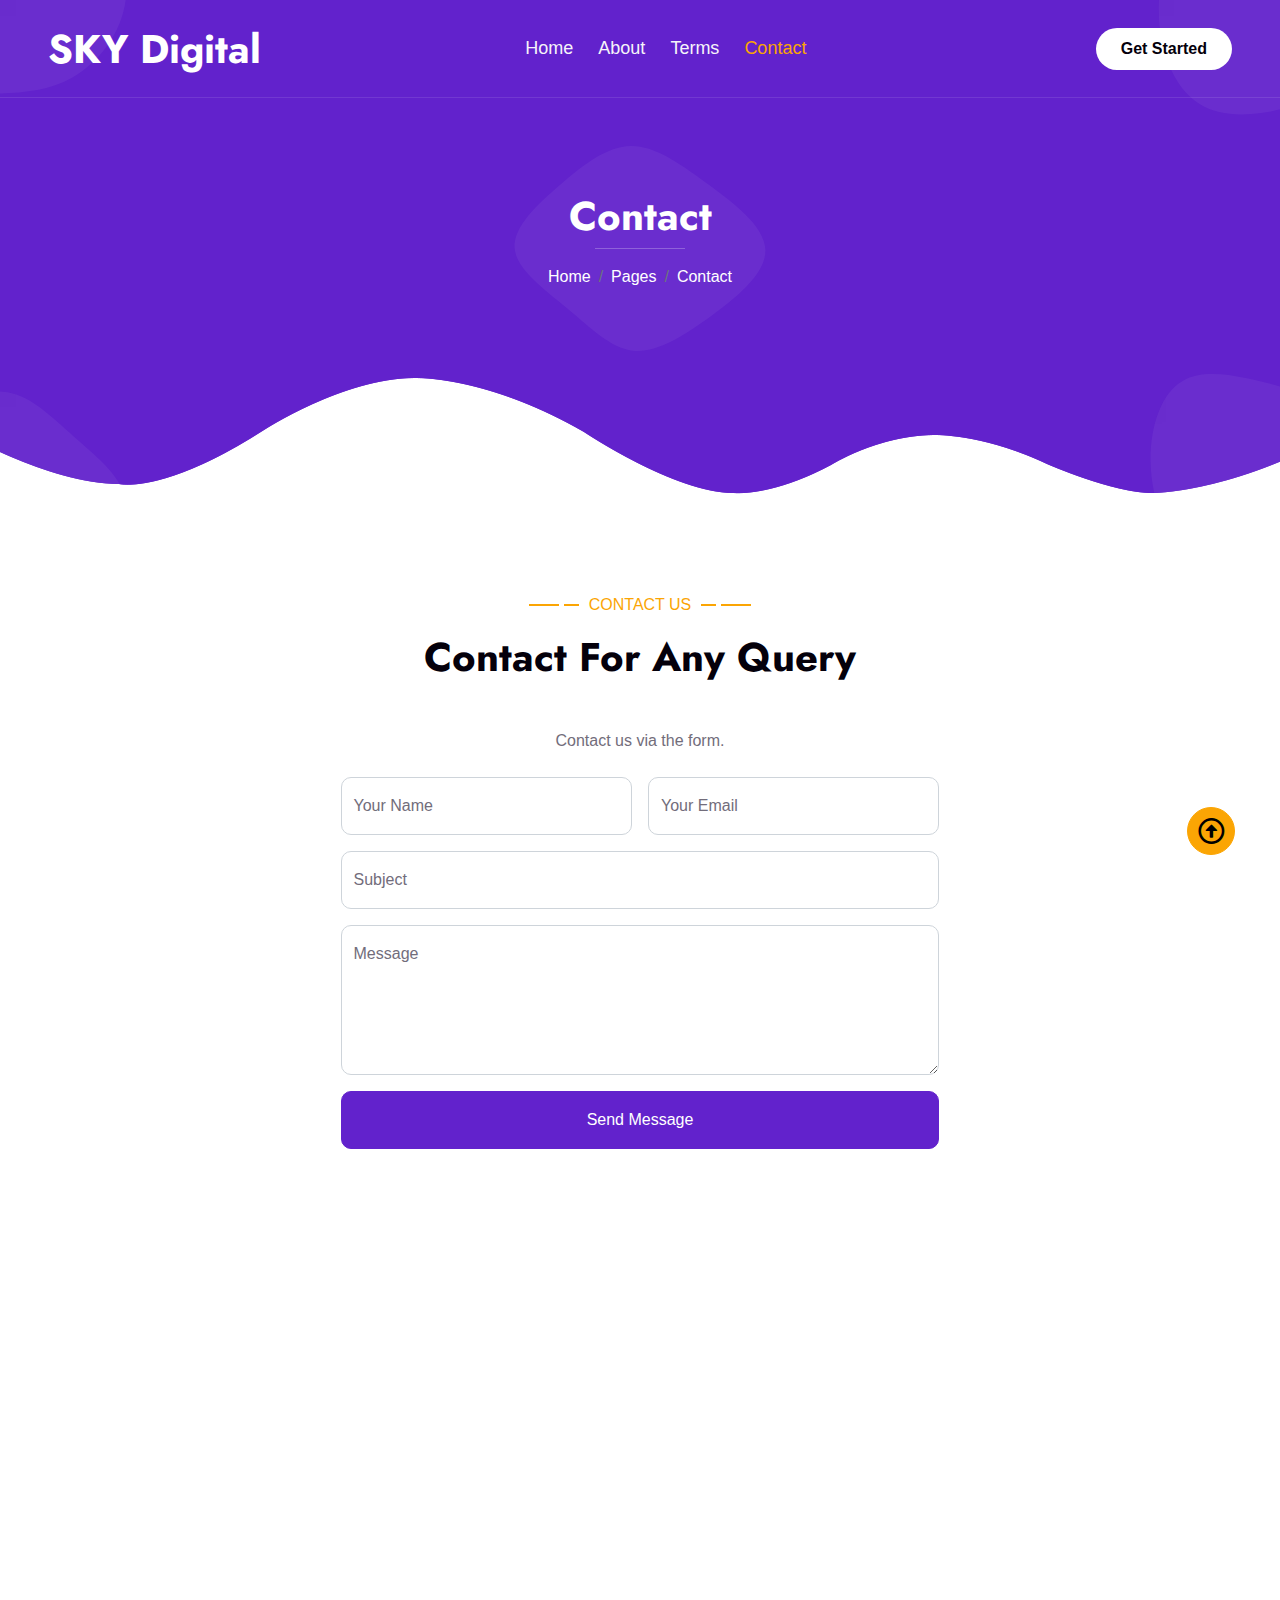
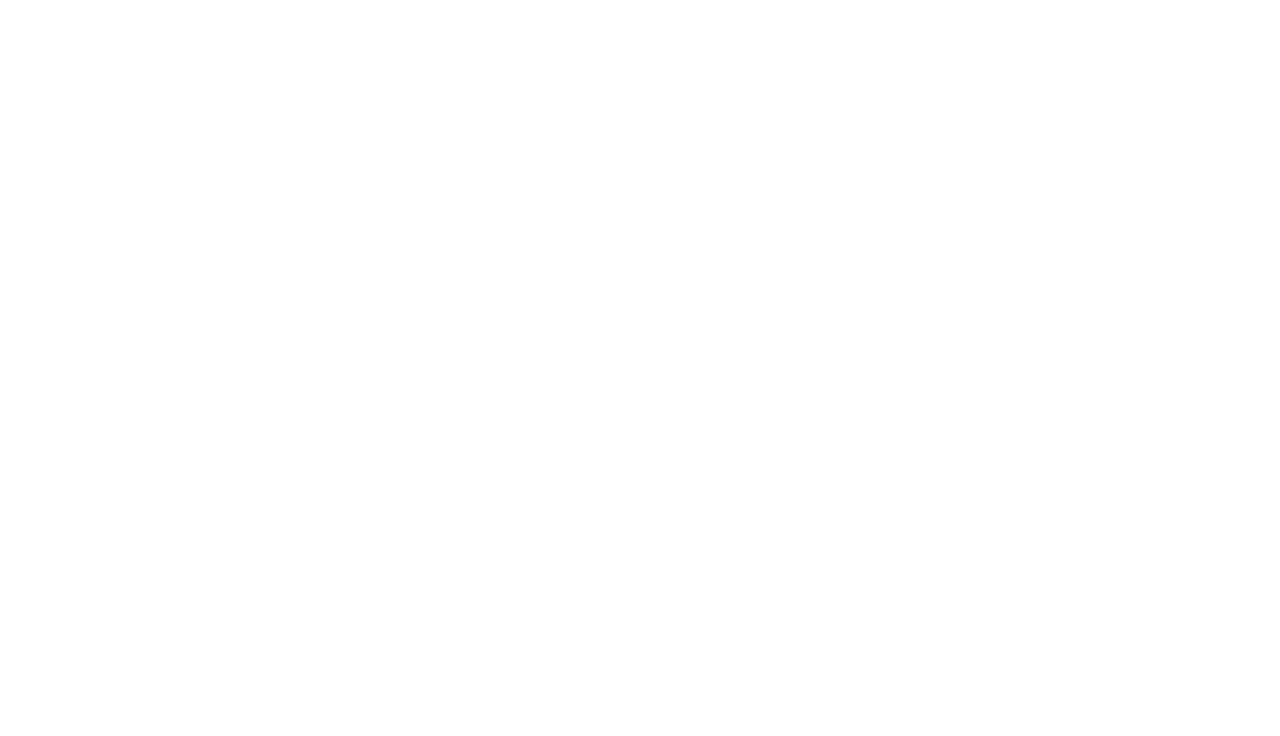
<file: contact.html>
<!DOCTYPE html>
<html lang="en">

<head>
    <head>
        <meta charset="utf-8">
        <title>SKY Digital Agency</title>
        <meta content="width=device-width, initial-scale=1.0" name="viewport">
        <meta name="keywords" content="digital marketing, web design, SEO, social media, email marketing, app development">
        <meta name="description" content="SKY Digital Agency - Your Partner in the Digital World">
        
    
        <!-- Favicon -->
        <link href="img/favicon.ico" rel="icon">
    
        <!-- Google Web Fonts -->
        <link rel="preconnect" href="https://fonts.googleapis.com">
        <link rel="preconnect" href="https://fonts.gstatic.com" crossorigin>
        <link href="https://fonts.googleapis.com/css2?family=Heebo:wght@400;500&family=Jost:wght@500;600;700&display=swap" rel="stylesheet"> 
    
        <!-- Icon Font Stylesheet -->
        <link href="https://cdnjs.cloudflare.com/ajax/libs/font-awesome/5.10.0/css/all.min.css" rel="stylesheet" defer>
          
        <!-- Libraries Stylesheet -->
        <link href="lib/animate/animate.min.css" rel="stylesheet">

    
        <!-- Customized Bootstrap Stylesheet -->
        <link href="css/bootstrap.min.css" rel="stylesheet">
    
        <!-- Template Stylesheet -->
        <link href="css/style.css" rel="stylesheet">
    
         <!-- Open Graph Protocol -->
         <meta property="og:title" content="SKY Digital Marketing">
         <meta property="og:type" content="website">
         <meta property="og:url" content="https://www.skydigisoftware.com">
         <meta property="og:image" content="https://www.skydigisoftware.com/img/skyybm.webp">
         <meta property="og:description" content="SKY Digital Agency - Your Partner in the Digital World">
    
          <!-- Twitter Card -->
        <meta name="twitter:card" content="Sky Digital Agency">
        <meta name="twitter:site" content="@skydgtlmrktng">
        <meta name="twitter:title" content="SKY Digital Marketing">
        <meta name="twitter:description" content="SKY Digital Agency - Your Partner in the Digital World">
        <meta name="twitter:image" content="https://www.skydigisoftware.com/img/skyybm.webp">
    </head>

<body>
    <div class="container-xxl bg-white p-0">
        <!-- Spinner Start -->
        <div id="spinner" class="show bg-white position-fixed translate-middle w-100 vh-100 top-50 start-50 d-flex align-items-center justify-content-center">
            <div class="spinner-grow text-primary" style="width: 3rem; height: 3rem;" role="status">
                <span class="sr-only">Loading...</span>
            </div>
        </div>
        <!-- Spinner End -->


        <!-- Navbar & Hero Start -->
        <div class="container-xxl position-relative p-0">
            <nav class="navbar navbar-expand-lg navbar-light px-4 px-lg-5 py-3 py-lg-0">
                <a href="/" class="navbar-brand p-0">
                    <h1 class="m-0">SKY Digital</h1>
                    <!-- <img src="img/logo.png" alt="Logo"> -->
                </a>
                <button class="navbar-toggler" type="button" data-bs-toggle="collapse" data-bs-target="#navbarCollapse" name="navbar-toggle-button" aria-label="Toggle Menu" >
                    <span class="fa fa-bars"></span>
                </button>
                <div class="collapse navbar-collapse" id="navbarCollapse">
                    <div class="navbar-nav mx-auto py-0">
                        <a href="/" class="nav-item nav-link ">Home</a>
                         <a href="/about.html" class="nav-item nav-link">About</a> 
                         <a href="/terms.html" class="nav-item nav-link">Terms</a>  
                        <a href="/contact.html" class="nav-item nav-link active">Contact</a>
                    </div>
                    <a href="/contact.html"  class="btn rounded-pill py-2 px-4 ms-3 d-none d-lg-block fw-semi-bold">Get Started</a>
                </div>
            </nav>

            <div class="container-xxl py-5 bg-primary hero-header">
                <div class="container my-5 py-5 px-lg-5">
                    <div class="row g-5 py-5">
                        <div class="col-12 text-center">
                            <h1 class="text-white animated slideInDown">Contact</h1>
                            <hr class="bg-white mx-auto mt-0" style="width: 90px;">
                            <nav aria-label="breadcrumb">
                                <ol class="breadcrumb justify-content-center">
                                    <li class="breadcrumb-item"><a class="text-white" href="#">Home</a></li>
                                    <li class="breadcrumb-item"><a class="text-white" href="#">Pages</a></li>
                                    <li class="breadcrumb-item text-white active" aria-current="page">Contact</li>
                                </ol>
                            </nav>
                        </div>
                    </div>
                </div>
            </div>
        </div>
        <!-- Navbar & Hero End -->


  <!-- Contact Start -->
  <section id="contact">
    <div class="container-xxl py-5">
        <div class="container py-5 px-lg-5">
            <div class="wow fadeInUp" data-wow-delay="0.1s">
                <p class="section-title text-secondary justify-content-center"><span></span>Contact Us<span></span></p>
                <h1 class="text-center mb-5">Contact For Any Query</h1>
            </div>
            <div class="row justify-content-center">
                <div class="col-lg-7">
                    <div class="wow fadeInUp" data-wow-delay="0.3s">
                        <p class="text-center mb-4">Contact us via the form.</p>
                        <form action="/201.html" method="post">
                            <div class="row g-3">
                                <div class="col-md-6">
                                    <div class="form-floating">
                                        <input type="text" class="form-control" id="name" name="name" placeholder="Your Name" required>
                                        <label for="name">Your Name</label>
                                    </div>
                                </div>
                                <div class="col-md-6">
                                    <div class="form-floating">
                                        <input type="email" class="form-control" id="email" name="email" placeholder="Your Email" required>
                                        <label for="email">Your Email</label>
                                    </div>
                                </div>
                                <div class="col-12">
                                    <div class="form-floating">
                                        <input type="text" class="form-control" id="subject" name="subject" placeholder="Subject" required>
                                        <label for="subject">Subject</label>
                                    </div>
                                </div>
                                <div class="col-12">
                                    <div class="form-floating">
                                        <textarea class="form-control" name="message" placeholder="Leave a message here" required id="message" style="height: 150px"></textarea>
                                        <label for="message">Message</label>
                                    </div>
                                </div>
                                <div class="col-12">
                                    <button class="btn btn-primary w-100 py-3" type="button" onclick="checkForm();">Send Message</button>
                                </div>
                            </div>
                        </form>
                        <script>
                            function checkForm() {
                                var name = document.getElementById("name").value;
                                var email = document.getElementById("email").value;
                                var subject = document.getElementById("subject").value;
                                var message = document.getElementById("message").value;
                                
                                if (name !== "" && email !== "" && subject !== "" && message !== "") {
                                    setTimeout(function() {
                                        window.location.href = "/201.html";
                                    }, 1000);
                                } else {
                                    alert("Please fill in all required fields.");
                                }
                            }
                        </script>
                        
                        
                    </div>
                </div>
            </div>
        </div>
    </div>
   </section>
    <!-- Contact End -->
    <div class="row">
        <iframe src="https://www.google.com/maps/embed?pb=!1m18!1m12!1m3!1d707.6115782356995!2d20.459279966811113!3d44.81247146913839!2m3!1f0!2f0!3f0!3m2!1i1024!2i768!4f13.1!3m3!1m2!1s0x475a7aadd6cc9529%3A0x1cf2565716b48577!2sBalkanska%202%2C%20Beograd!5e0!3m2!1str!2srs!4v1697284635584!5m2!1str!2srs" width="600" height="450" style="border:0;" allowfullscreen="" loading="lazy" referrerpolicy="no-referrer-when-downgrade"></iframe>

        
    </div>



     <!-- Footer Start -->
     <div class="container-fluid bg-primary text-light footer wow fadeIn" data-wow-delay="0.1s">
        <div class="container py-5 px-lg-5">
            <div class="row g-5">
                <div class="col-md-6 col-lg-3">
                    <p class="section-title text-white h5 mb-4">Address<span></span></p>
                    <p><i class="fa fa-map-marker-alt me-3"></i>Balkanska street 2 , Belgrad</p>
                    
                    <div class="d-flex pt-2">
                        <a class="btn btn-outline-light btn-social" href="https://twitter.com/skydgtlmrktng" target="_blank"><i class="fab fa-twitter"></i></a>
                        <a class="btn btn-outline-light btn-social" href="https://instagram.com/skydgtlmrktng" target="_blank"><i class="fab fa-instagram"></i></a>
                    </div>
                </div>
                <div class="col-md-6 col-lg-3">
                    <p class="section-title text-white h5 mb-4">Quick Link<span></span></p>
                    <a class="btn btn-link" href="/">Home</a>
                    <a class="btn btn-link" href="/#aboutus">About Us</a>
                    <a class="btn btn-link" href="/#contact">Contact Us</a>
                    <a class="btn btn-link" href="/terms.html#terms-and-conditions">Terms & Condition</a>
                    <a class="btn btn-link" href="/terms.html#privacy-policy">Privacy Policy</a>
                </div>
                <div class="col-md-6 col-lg-3">
                    <p class="section-title text-white h5 mb-4">Gallery<span></span></p>
                    <div class="row g-2">
                        <div class="col-4">
                            <img class="img-fluid" src="img/portfolio-1.webp" width="82" height="66"  alt="Image">
                        </div>
                        <div class="col-4">
                            <img class="img-fluid" src="img/portfolio-2.webp" width="82" height="66"  alt="Image">
                        </div>
                        <div class="col-4">
                            <img class="img-fluid" src="img/portfolio-3.webp" width="82" height="66"  alt="Image">
                        </div>
                        <div class="col-4">
                            <img class="img-fluid" src="img/portfolio-4.webp" width="82" height="66"  alt="Image">
                        </div>
                        <div class="col-4">
                            <img class="img-fluid" src="img/portfolio-5.webp" width="82" height="66"  alt="Image">
                        </div>
                        <div class="col-4">
                            <img class="img-fluid" src="img/portfolio-6.webp" width="82" height="66"  alt="Image">
                        </div>
                    </div>
                </div>
                <div class="col-md-6 col-lg-3">
                    <p class="section-title text-white h5 mb-4">Newsletter<span></span></p>
                    <p>Get the latest updates and news delivered directly to your inbox. Subscribe to our newsletter for exclusive content and offers</p>
                    <div class="position-relative w-100 mt-3">
                        <input class="form-control border-0 rounded-pill w-100 ps-4 pe-5" type="text" placeholder="Your Email" style="height: 48px;">
                        <button type="button" class="btn shadow-none position-absolute top-0 end-0 mt-1 me-2"><i class="fa fa-paper-plane text-primary fs-4"></i></button>
                    </div>
                </div>
            </div>
        </div>
        <div class="container px-lg-5">
            <div class="copyright">
                <div class="row">
                    <div class="col-md-6 text-center text-md-start mb-3 mb-md-0">
                        &copy; <a class="border-bottom" href="/">SKY Digital Marketing</a>, 2023 All Right Reserved. 

                    </div>
                </div>
            </div>
        </div>
    </div>
    <!-- Footer End -->

        <!-- Back to Top -->
        <a href="#" class="btn btn-lg btn-secondary btn-lg-square back-to-top"  aria-label="back to top"   name="back-to-top" ><i class='far fa-arrow-alt-circle-up fa-lg'></i></a>
    </div>

    <!-- JavaScript Libraries -->
    <script src="https://code.jquery.com/jquery-3.4.1.min.js"></script>
    <!-- <script src="https://cdn.jsdelivr.net/npm/bootstrap@5.0.0/dist/js/bootstrap.bundle.min.js"></script> -->
    <script src="lib/wow/wow.min.js"></script>
    <script src="lib/easing/easing.min.js"></script>
    <!-- <script src="lib/waypoints/waypoints.min.js"></script> -->
    <!-- <script src="lib/counterup/counterup.min.js"></script> -->
    <!-- <script src="lib/isotope/isotope.pkgd.min.js"></script> -->


    <!-- Template Javascript -->
    <script src="js/main.js"></script>
</body>

</html>
</file>
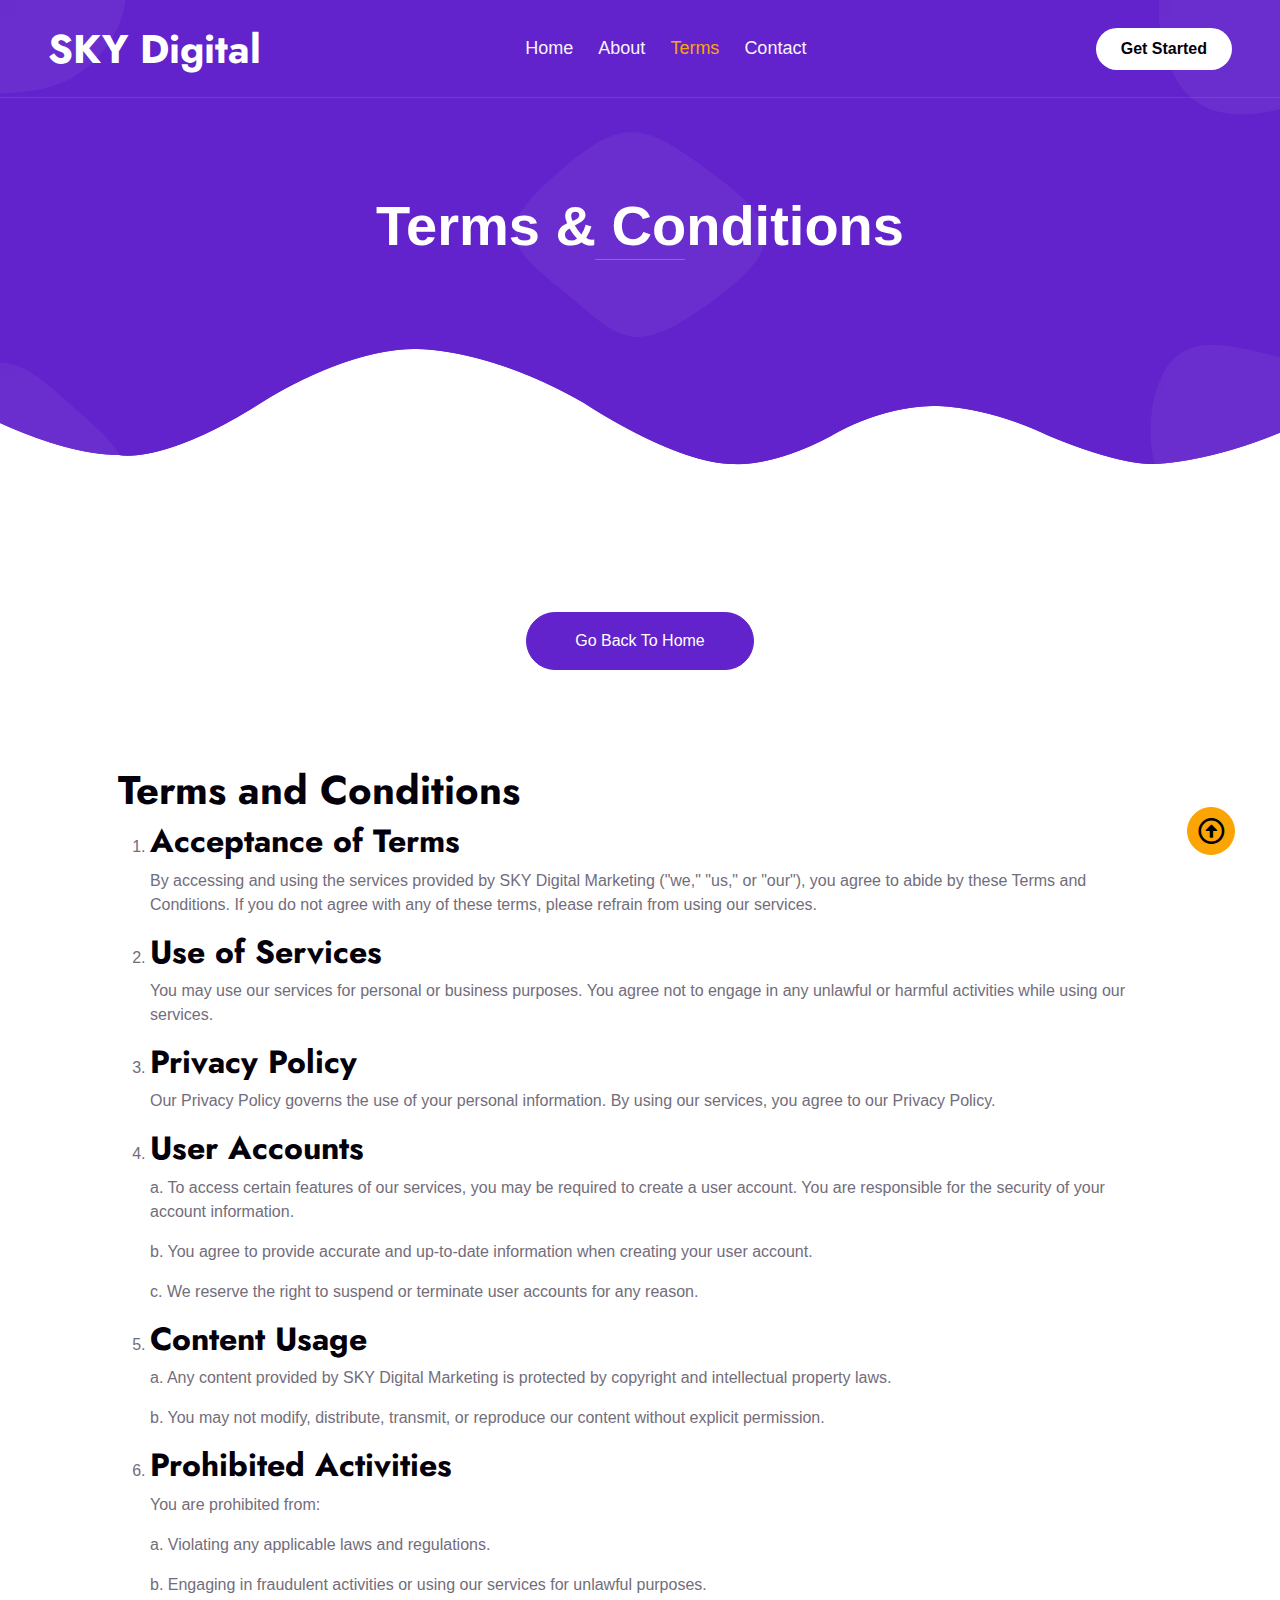
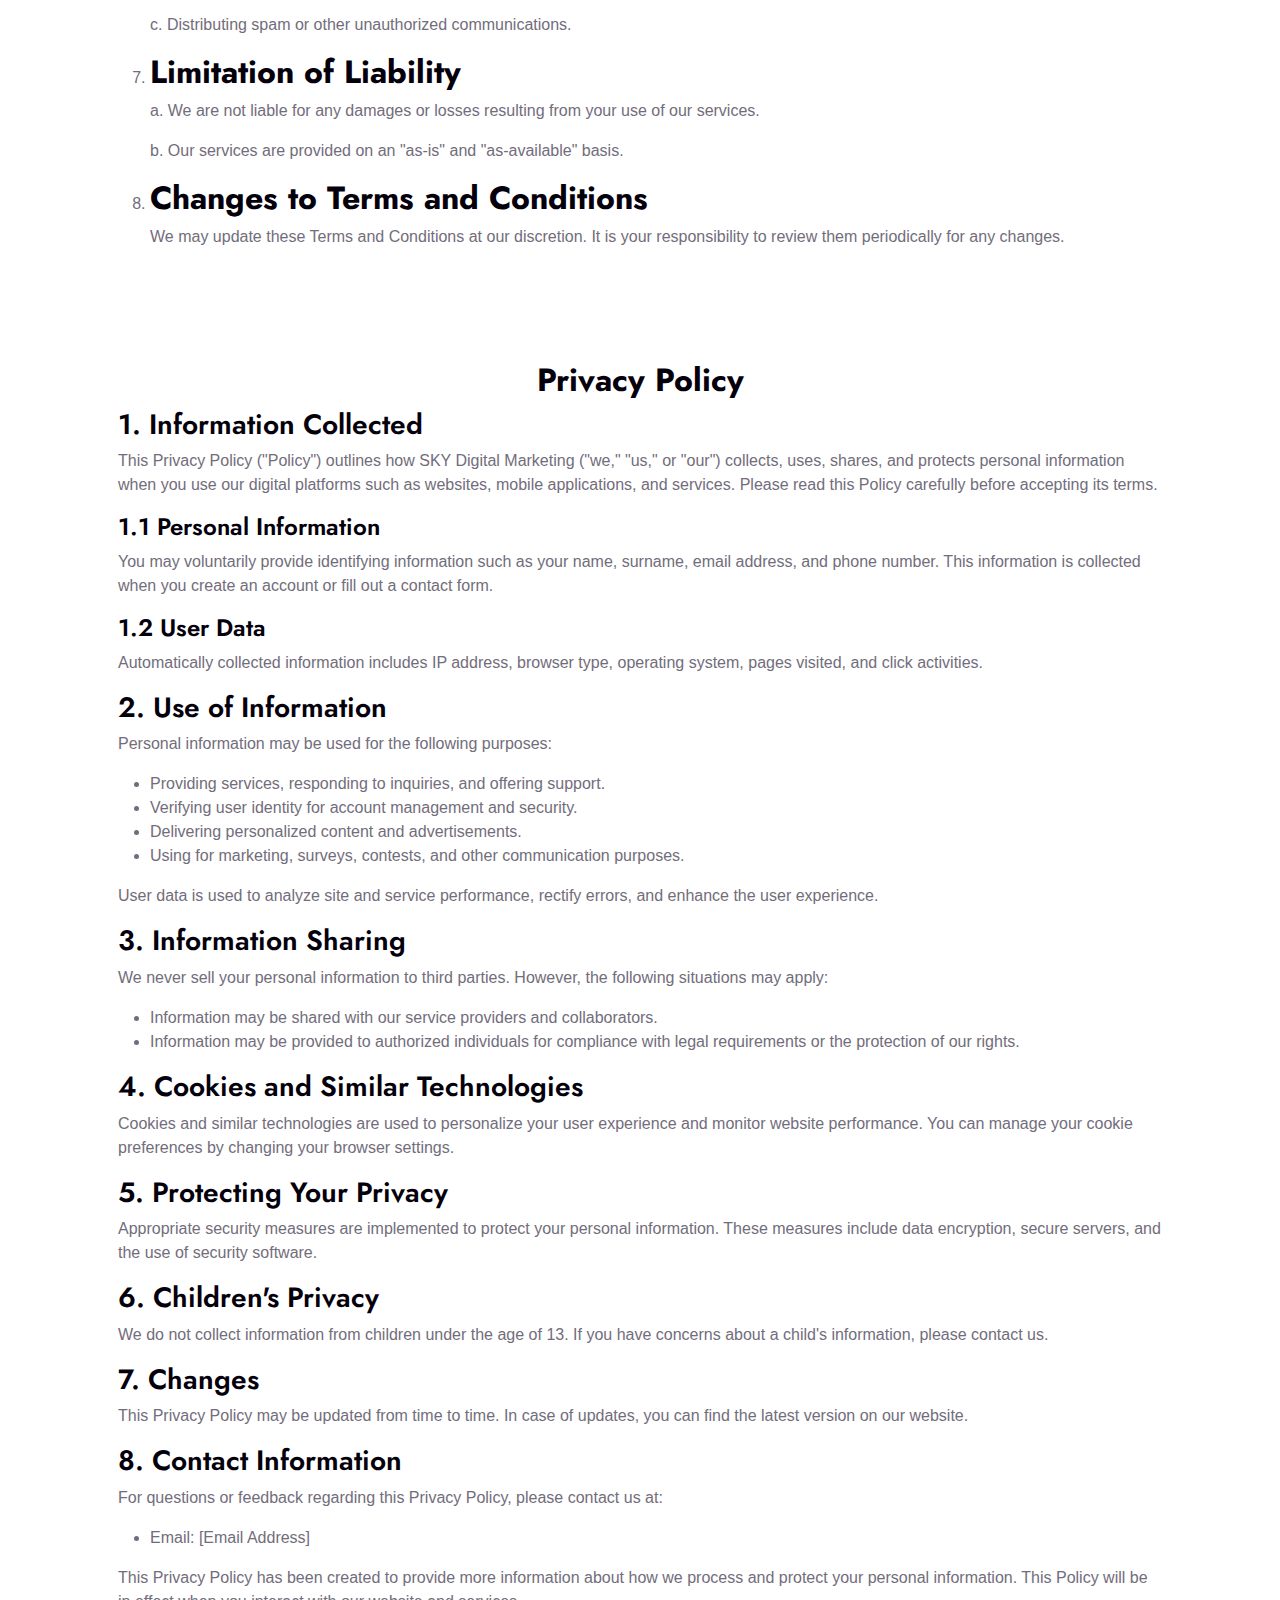
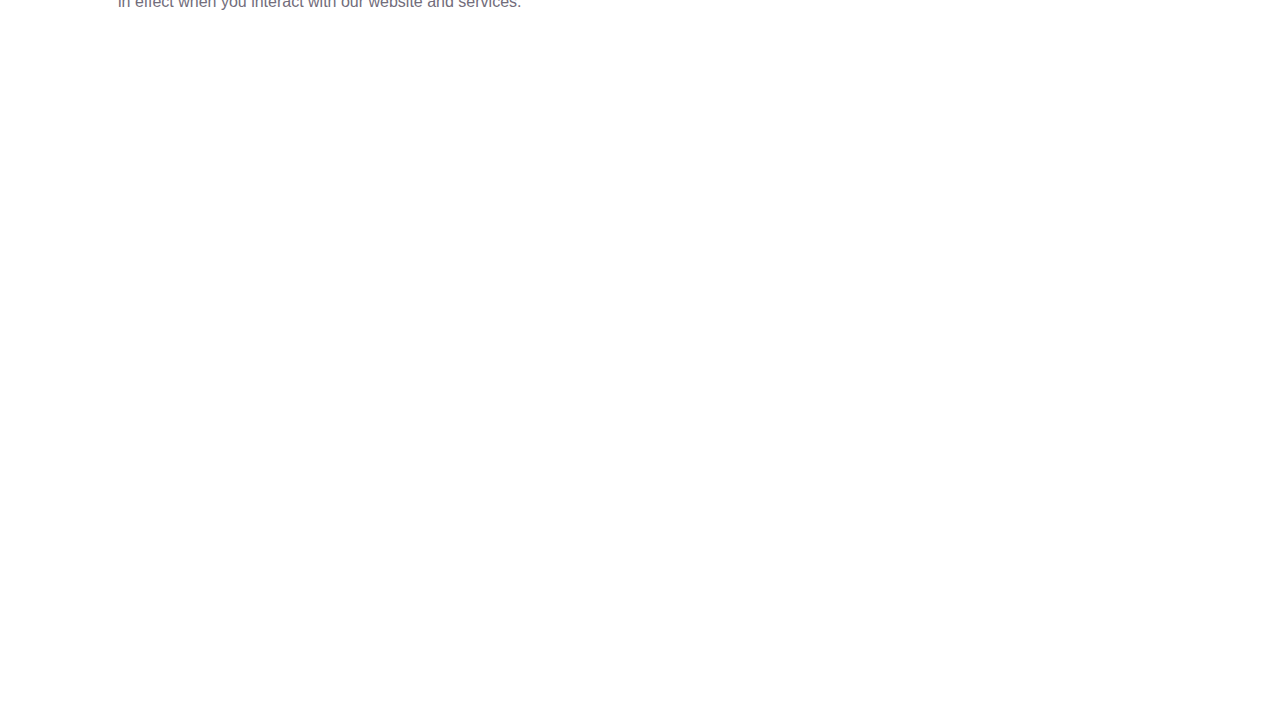
<file: terms.html>
<!DOCTYPE html>
<html lang="en">

<head>
    <meta charset="utf-8">
    <title>SKY Digital Agency</title>
    <meta content="width=device-width, initial-scale=1.0" name="viewport">
    <meta name="keywords" content="digital marketing, web design, SEO, social media, email marketing, app development">
    <meta name="description" content="SKY Digital Agency - Your Partner in the Digital World">
    

    <!-- Favicon -->
    <link href="img/favicon.ico" rel="icon">

    <!-- Google Web Fonts -->
    <link rel="preconnect" href="https://fonts.googleapis.com">
    <link rel="preconnect" href="https://fonts.gstatic.com" crossorigin>
    <link href="https://fonts.googleapis.com/css2?family=Heebo:wght@400;500&family=Jost:wght@500;600;700&display=swap" rel="stylesheet"> 

    <!-- Icon Font Stylesheet -->
    <link href="https://cdnjs.cloudflare.com/ajax/libs/font-awesome/5.10.0/css/all.min.css" rel="stylesheet" defer>
    

    <!-- Libraries Stylesheet -->
    <link href="lib/animate/animate.min.css" rel="stylesheet">



    <!-- Customized Bootstrap Stylesheet -->
    <link href="css/bootstrap.min.css" rel="stylesheet">

    <!-- Template Stylesheet -->
    <link href="css/style.css" rel="stylesheet">

     <!-- Open Graph Protocol -->
     <meta property="og:title" content="SKY Digital Marketing">
     <meta property="og:type" content="website">
     <meta property="og:url" content="https://www.skydigisoftware.com">
     <meta property="og:image" content="https://www.skydigisoftware.com/img/skyybm.webp">
     <meta property="og:description" content="SKY Digital Agency - Your Partner in the Digital World">

      <!-- Twitter Card -->
    <meta name="twitter:card" content="Sky Digital Agency">
    <meta name="twitter:site" content="@skydgtlmrktng">
    <meta name="twitter:title" content="SKY Digital Marketing">
    <meta name="twitter:description" content="SKY Digital Agency - Your Partner in the Digital World">
    <meta name="twitter:image" content="https://www.skydigisoftware.com/img/skyybm.webp">
</head>

<body>
    <div class="container-xxl bg-white p-0">
        <!-- Spinner Start -->
        <div id="spinner" class="show bg-white position-fixed translate-middle w-100 vh-100 top-50 start-50 d-flex align-items-center justify-content-center">
            <div class="spinner-grow text-primary" style="width: 3rem; height: 3rem;" role="status">
                <span class="sr-only">Loading...</span>
            </div>
        </div>
        <!-- Spinner End -->


        <!-- Navbar & Hero Start -->
        <div class="container-xxl position-relative p-0">
            <nav class="navbar navbar-expand-lg navbar-light px-4 px-lg-5 py-3 py-lg-0">
                <a href="/" class="navbar-brand p-0">
                    <h1 class="m-0">SKY Digital</h1>
                   
                </a>
                <button class="navbar-toggler" type="button" data-bs-toggle="collapse" data-bs-target="#navbarCollapse" name="navbar-toggle-button" aria-label="Toggle Menu" >
                    <span class="fa fa-bars"></span>
                </button>
                <div class="collapse navbar-collapse" id="navbarCollapse">
                    <div class="navbar-nav mx-auto py-0">
                        <a href="/" class="nav-item nav-link">Home</a>
                         <a href="/about.html" class="nav-item nav-link">About</a> 
                         <a href="/terms.html" class="nav-item nav-link active">Terms</a>  
                        <a href="/contact.html" class="nav-item nav-link">Contact</a>
                    </div>
                    <a href="/contact.html"  class="btn rounded-pill py-2 px-4 ms-3 d-none d-lg-block fw-semi-bold">Get Started</a>
                </div>
            </nav>

            <div class="container-xxl py-5 bg-primary hero-header">
                <div class="container my-5 py-5 px-lg-5">
                    <div class="row g-5 py-5">
                        <div class="col-12 text-center">
                            <span class="text-white animated slideInDown display-4">Terms & Conditions</span>
                            <hr class="bg-white mx-auto mt-0" style="width: 90px;">
                        </div>
                    </div>
                </div>
            </div>
        </div>
        <!-- Navbar & Hero End -->


       <!-- 100 Start -->
<div class="container-xxl py-5 wow fadeInUp" data-wow-delay="0.1s">
    <div class="container px-lg-5 text-center">
        <div class="row justify-content-center">
            <div class="col-lg-6">
                <i class="fa-solid fa-circle-info display-1 text-primary"></i> <br>
                <a class="btn btn-primary rounded-pill py-3 px-5" href="/">Go Back To Home</a>
            </div>
        </div>
    </div>
</div>
<!-- 100 End -->
<!-- Terms and Conditions Start -->
<section id="terms-and-conditions">
    <div class="container-xxl py-5">
        <div class="container px-lg-5">
            <h1>Terms and Conditions</h1>
    
            <ol>
                <li>
                    <h2>Acceptance of Terms</h2>
                    <p>By accessing and using the services provided by SKY Digital Marketing ("we," "us," or "our"), you agree to abide by these Terms and Conditions. If you do not agree with any of these terms, please refrain from using our services.</p>
                </li>
    
                <li>
                    <h2>Use of Services</h2>
                    <p>You may use our services for personal or business purposes. You agree not to engage in any unlawful or harmful activities while using our services.</p>
                </li>
    
                <li>
                    <h2>Privacy Policy</h2>
                    <p>Our Privacy Policy governs the use of your personal information. By using our services, you agree to our Privacy Policy.</p>
                </li>
    
                <li>
                    <h2>User Accounts</h2>
                    <p>
                        a. To access certain features of our services, you may be required to create a user account. You are responsible for the security of your account information.
                    </p>
                    <p>
                        b. You agree to provide accurate and up-to-date information when creating your user account.
                    </p>
                    <p>
                        c. We reserve the right to suspend or terminate user accounts for any reason.
                    </p>
                </li>
    
                <li>
                    <h2>Content Usage</h2>
                    <p>
                        a. Any content provided by SKY Digital Marketing is protected by copyright and intellectual property laws.
                    </p>
                    <p>
                        b. You may not modify, distribute, transmit, or reproduce our content without explicit permission.
                    </p>
                </li>
    
                <li>
                    <h2>Prohibited Activities</h2>
                    <p>You are prohibited from:</p>
                    <p>
                        a. Violating any applicable laws and regulations.
                    </p>
                    <p>
                        b. Engaging in fraudulent activities or using our services for unlawful purposes.
                    </p>
                    <p>
                        c. Distributing spam or other unauthorized communications.
                    </p>
                </li>
    
                <li>
                    <h2>Limitation of Liability</h2>
                    <p>
                        a. We are not liable for any damages or losses resulting from your use of our services.
                    </p>
                    <p>
                        b. Our services are provided on an "as-is" and "as-available" basis.
                    </p>
                </li>
    
                <li>
                    <h2>Changes to Terms and Conditions</h2>
                    <p>We may update these Terms and Conditions at our discretion. It is your responsibility to review them periodically for any changes.</p>
                </li>
    
                
            </ol>
        </div>
    </div>
</section>
<!-- Terms and Conditions End -->

<!-- Privacy Policy Start -->
<section id="privacy-policy">
    <div class="container-xxl py-5">
        <div class="container px-lg-5">
            <h2 class="text-center">Privacy Policy</h2>
    
    
            <h3>1. Information Collected</h3>
            <p>This Privacy Policy ("Policy") outlines how SKY Digital Marketing ("we," "us," or "our") collects, uses, shares, and protects personal information when you use our digital platforms such as websites, mobile applications, and services. Please read this Policy carefully before accepting its terms.</p>
    
            <h4>1.1 Personal Information</h4>
            <p>You may voluntarily provide identifying information such as your name, surname, email address, and phone number. This information is collected when you create an account or fill out a contact form.</p>
    
            <h4>1.2 User Data</h4>
            <p>Automatically collected information includes IP address, browser type, operating system, pages visited, and click activities.</p>
    
            <h3>2. Use of Information</h3>
            <p>Personal information may be used for the following purposes:</p>
            <ul>
                <li>Providing services, responding to inquiries, and offering support.</li>
                <li>Verifying user identity for account management and security.</li>
                <li>Delivering personalized content and advertisements.</li>
                <li>Using for marketing, surveys, contests, and other communication purposes.</li>
            </ul>
            <p>User data is used to analyze site and service performance, rectify errors, and enhance the user experience.</p>
    
            <h3>3. Information Sharing</h3>
            <p>We never sell your personal information to third parties. However, the following situations may apply:</p>
            <ul>
                <li>Information may be shared with our service providers and collaborators.</li>
                <li>Information may be provided to authorized individuals for compliance with legal requirements or the protection of our rights.</li>
            </ul>
    
            <h3>4. Cookies and Similar Technologies</h3>
            <p>Cookies and similar technologies are used to personalize your user experience and monitor website performance. You can manage your cookie preferences by changing your browser settings.</p>
    
            <h3>5. Protecting Your Privacy</h3>
            <p>Appropriate security measures are implemented to protect your personal information. These measures include data encryption, secure servers, and the use of security software.</p>
    
            <h3>6. Children's Privacy</h3>
            <p>We do not collect information from children under the age of 13. If you have concerns about a child's information, please contact us.</p>
    
            <h3>7. Changes</h3>
            <p>This Privacy Policy may be updated from time to time. In case of updates, you can find the latest version on our website.</p>
    
            <h3>8. Contact Information</h3>
            <p>For questions or feedback regarding this Privacy Policy, please contact us at:</p>
            <ul>
                <li>Email: [Email Address]</li>
           
            </ul>
    
            <p>This Privacy Policy has been created to provide more information about how we process and protect your personal information. This Policy will be in effect when you interact with our website and services.</p>
        </div>
    </div>
</section>
<!-- Privacy Policy End -->



   <!--      <script type="text/javascript">
            window.onload = function() { // 2000 milisaniye (2 saniye) sonra anasayfaya yönlendir
                setTimeout(function() {
                    window.location.href = "/";
                }, 2000);
            }
        </script> -->
        

         <!-- Footer Start -->
         <div class="container-fluid bg-primary text-light footer wow fadeIn" data-wow-delay="0.1s">
            <div class="container py-5 px-lg-5">
                <div class="row g-5">
                    <div class="col-md-6 col-lg-3">
                        <p class="section-title text-white h5 mb-4">Address<span></span></p>
                        <p><i class="fa fa-map-marker-alt me-3"></i>Balkanska street 2 , Belgrad</p>
                        
                        <p><i class="fa fa-envelope me-3"></i>info@skydigisoftware.com</p>
                        <div class="d-flex pt-2">
                            <a class="btn btn-outline-light btn-social" href="https://twitter.com/skydgtlmrktng" target="_blank"><i class="fab fa-twitter"></i></a>
                            <a class="btn btn-outline-light btn-social" href="https://instagram.com/skydgtlmrktng" target="_blank"><i class="fab fa-instagram"></i></a>
                        </div>
                    </div>
                    <div class="col-md-6 col-lg-3">
                        <p class="section-title text-white h5 mb-4">Quick Link<span></span></p>
                        <a class="btn btn-link" href="/">Home</a>
                        <a class="btn btn-link" href="/#aboutus">About Us</a>
                        <a class="btn btn-link" href="/#contact">Contact Us</a>
                        <a class="btn btn-link" href="/terms.html#terms-and-conditions">Terms & Condition</a>
                        <a class="btn btn-link" href="/terms.html#privacy-policy">Privacy Policy</a>
                    </div>
                    <div class="col-md-6 col-lg-3">
                        <p class="section-title text-white h5 mb-4">Gallery<span></span></p>
                        <div class="row g-2">
                            <div class="col-4">
                                <img class="img-fluid" src="img/portfolio-1.webp" width="82" height="66"  alt="Image">
                            </div>
                            <div class="col-4">
                                <img class="img-fluid" src="img/portfolio-2.webp" width="82" height="66"  alt="Image">
                            </div>
                            <div class="col-4">
                                <img class="img-fluid" src="img/portfolio-3.webp" width="82" height="66"  alt="Image">
                            </div>
                            <div class="col-4">
                                <img class="img-fluid" src="img/portfolio-4.webp" width="82" height="66"  alt="Image">
                            </div>
                            <div class="col-4">
                                <img class="img-fluid" src="img/portfolio-5.webp" width="82" height="66"  alt="Image">
                            </div>
                            <div class="col-4">
                                <img class="img-fluid" src="img/portfolio-6.webp" width="82" height="66"  alt="Image">
                            </div>
                        </div>
                    </div>
                    <div class="col-md-6 col-lg-3">
                        <p class="section-title text-white h5 mb-4">Newsletter<span></span></p>
                        <p>Get the latest updates and news delivered directly to your inbox. Subscribe to our newsletter for exclusive content and offers</p>
                        <div class="position-relative w-100 mt-3">
                            <input class="form-control border-0 rounded-pill w-100 ps-4 pe-5" type="text" placeholder="Your Email" style="height: 48px;">
                            <button type="button" class="btn shadow-none position-absolute top-0 end-0 mt-1 me-2"><i class="fa fa-paper-plane text-primary fs-4"></i></button>
                        </div>
                    </div>
                </div>
            </div>
            <div class="container px-lg-5">
                <div class="copyright">
                    <div class="row">
                        <div class="col-md-6 text-center text-md-start mb-3 mb-md-0">
                            &copy; <a class="border-bottom" href="/">SKY Digital Marketing</a>, 2023 All Right Reserved. 

                        </div>
                    </div>
                </div>
            </div>
        </div>
        <!-- Footer End -->


        <!-- Back to Top -->
        <a href="#" class="btn btn-lg btn-secondary btn-lg-square back-to-top"  aria-label="back to top"   name="back-to-top" ><i class='far fa-arrow-alt-circle-up fa-lg'></i></a>
    </div>

    <!-- JavaScript Libraries -->
    <script src="https://code.jquery.com/jquery-3.4.1.min.js"></script>
    <!-- <script src="https://cdn.jsdelivr.net/npm/bootstrap@5.0.0/dist/js/bootstrap.bundle.min.js"></script> -->
    <script src="lib/wow/wow.min.js"></script>
    <script src="lib/easing/easing.min.js"></script>
    <!-- <script src="lib/waypoints/waypoints.min.js"></script> -->
    <!-- <script src="lib/counterup/counterup.min.js"></script> -->
    <!-- <script src="lib/isotope/isotope.pkgd.min.js"></script> -->


    <!-- Template Javascript -->
    <script src="js/main.js"></script>
</body>

</html>
</file>
<file: css/style.css>
/********** Template CSS **********/
:root {
    --primary: #6222CC;
    --secondary: #FBA504;
    --light: #F6F4F9;
    --dark: #04000B;
}


/*** Spinner ***/
#spinner {
    opacity: 0;
    visibility: hidden;
    transition: opacity .5s ease-out, visibility 0s linear .5s;
    z-index: 99999;
}

#spinner.show {
    transition: opacity .5s ease-out, visibility 0s linear 0s;
    visibility: visible;
    opacity: 1;
}

.back-to-top {
    position: fixed;
    display: none;
    right: 45px;
    bottom: 45px;
    z-index: 99;
}


/*** Heading ***/
h1,
h2,
.fw-bold {
    font-weight: 700 !important;
}

h3,
h4,
.fw-semi-bold {
    font-weight: 600 !important;
}

h5,
h6,
.fw-medium {
    font-weight: 500 !important;
}


/*** Button ***/
.btn {
    font-weight: 500;
    transition: .5s;
}

.btn:hover {
    box-shadow: 0 0 10px rgba(0, 0, 0, .5);
}

.btn-square {
    width: 38px;
    height: 38px;
}

.btn-sm-square {
    width: 32px;
    height: 32px;
}

.btn-lg-square {
    width: 48px;
    height: 48px;
}

.btn-square,
.btn-sm-square,
.btn-lg-square {
    padding: 0;
    display: flex;
    align-items: center;
    justify-content: center;
    font-weight: normal;
    border-radius: 50px;
}


/*** Navbar ***/
.navbar .dropdown-toggle::after {
    border: none;
    content: "\f067";
    font-family: "Font Awesome 5 Free";
    font-size: 10px;
    font-weight: bold;
    vertical-align: middle;
    margin-left: 8px;
}

.navbar-light .navbar-nav .nav-link {
    position: relative;
    margin-right: 25px;
    padding: 35px 0;
    font-family: sans-serif;
    font-size: 18px;
    font-weight: 500;
    color: var(--light) !important;
    outline: none;
    transition: .5s;
}

.sticky-top.navbar-light .navbar-nav .nav-link {
    padding: 20px 0;
    color: var(--dark) !important;
}

.navbar-light .navbar-nav .nav-link:hover,
.navbar-light .navbar-nav .nav-link.active {
    color: var(--secondary) !important;
}

.navbar-light .navbar-brand h1 {
    color: #FFFFFF;
}

.navbar-light .navbar-brand img {
    max-height: 60px;
    transition: .5s;
}

.sticky-top.navbar-light .navbar-brand img {
    max-height: 45px;
}

@media (max-width: 991.98px) {
    .sticky-top.navbar-light {
        position: relative;
        background: #FFFFFF;
    }

    .navbar-light .navbar-collapse {
        margin-top: 15px;
        border-top: 1px solid #DDDDDD;
    }

    .navbar-light .navbar-nav .nav-link,
    .sticky-top.navbar-light .navbar-nav .nav-link {
        padding: 10px 0;
        margin-left: 0;
        color: var(--dark) !important;
    }

    .navbar-light .navbar-brand h1 {
        color: var(--primary);
    }

    .navbar-light .navbar-brand img {
        max-height: 45px;
    }
}

@media (min-width: 992px) {
    .navbar-light {
        position: absolute;
        width: 100%;
        top: 0;
        left: 0;
        border-bottom: 1px solid rgba(256, 256, 256, .1);
        z-index: 999;
    }
    
    .sticky-top.navbar-light {
        position: fixed;
        background: #FFFFFF;
    }

    .sticky-top.navbar-light .navbar-brand h1 {
        color: var(--primary);
    }

    .navbar-light .navbar-nav .nav-item .dropdown-menu {
        display: block;
        border: none;
        margin-top: 0;
        top: 150%;
        opacity: 0;
        visibility: hidden;
        transition: .5s;
    }

    .navbar-light .navbar-nav .nav-item:hover .dropdown-menu {
        top: 100%;
        visibility: visible;
        transition: .5s;
        opacity: 1;
    }

    .navbar-light .btn {
        color: var(--dark);
        background: #FFFFFF;
    }

    .sticky-top.navbar-light .btn {
        color: var(--dark);
        background: var(--secondary);
    }
}


/*** Hero Header ***/
.hero-header {

    padding: 18rem 0;
    background:
        url(../img/blob-top-left.webp),
        url(../img/blob-top-right.webp),
        url(../img/blob-bottom-left.webp),
        url(../img/blob-bottom-right.webp),
        url(../img/blob-center.webp),
        url(../img/bg-bottom.webp);
    background-position:
        left 0px top 0px,
        right 0px top 0px,
        left 0px bottom 0px,
        right 0px bottom 0px,
        center center,
        center bottom;
    background-repeat: no-repeat;
}

@media (max-width: 991.98px) {
    .hero-header {
        padding: 6rem 0 9rem 0;
    }
}


/*** Section Title ***/
.section-title {
    position: relative;
    display: flex;
    align-items: center;
    font-weight: 500;
    text-transform: uppercase;
}

.section-title span:first-child,
.section-title span:last-child {
    position: relative;
    display: inline-block;
    margin-right: 30px;
    width: 30px;
    height: 2px;
}

.section-title span:last-child {
    margin-right: 0;
    margin-left: 30px;
}

.section-title span:first-child::after,
.section-title span:last-child::after {
    position: absolute;
    content: "";
    width: 15px;
    height: 2px;
    top: 0;
    right: -20px;
}

.section-title span:last-child::after {
    right: auto;
    left: -20px;
}

.section-title.text-primary span:first-child,
.section-title.text-primary span:last-child,
.section-title.text-primary span:first-child::after,
.section-title.text-primary span:last-child::after {
    background: var(--primary);
}

.section-title.text-secondary span:first-child,
.section-title.text-secondary span:last-child,
.section-title.text-secondary span:first-child::after,
.section-title.text-secondary span:last-child::after {
    background: var(--secondary);
}

.section-title.text-white span:first-child,
.section-title.text-white span:last-child,
.section-title.text-white span:first-child::after,
.section-title.text-white span:last-child::after {
    background: #FFFFFF;
}


/*** Feature ***/
.feature-item {
    transition: .5s;
}

.feature-item:hover {
    margin-top: -15px;
}


/*** About ***/
.progress {
    height: 5px;
}

.progress .progress-bar {
    width: 0px;
    transition: 3s;
}


/*** Service ***/
.service-item {
    position: relative;
    padding: 45px 30px;
    background: var(--light);
    overflow: hidden;
    transition: .5s;
}

.service-item:hover {
    margin-top: -15px;
    padding-bottom: 60px;
    background: var(--primary);
}

.service-item .service-icon {
    margin: 0 auto 20px auto;
    width: 100px;
    height: 100px;
    display: flex;
    align-items: center;
    justify-content: center;
    color: var(--light);
    background: url(../img/blob-primary.webp) center center no-repeat;
    background-size: contain;
    transition: .5s;
}

.service-item:hover .service-icon {
    color: var(--dark);
    background: url(../img/blob-secondary.webp) center center no-repeat;
    background-size: contain;
}

.service-item h5,
.service-item p {
    transition: .5s;
}

.service-item:hover h5,
.service-item:hover p {
    color: #FFFFFF;
}

.service-item a.btn {
    position: absolute;
    bottom: -40px;
    left: 50%;
    transform: translateX(-50%);
    color: var(--primary);
    background: #FFFFFF;
    border-radius: 40px 40px 0 0;
    transition: .5s;
    z-index: 1;
}

.service-item a.btn:hover {
    color: var(--dark);
    background: var(--secondary);
}

.service-item:hover a.btn {
    bottom: 0;
}

.newsletter {
    margin: 6rem 0;
    background:
        url(../img/blob-top-left.webp),
        url(../img/blob-top-right.webp),
        url(../img/blob-bottom-left.webp),
        url(../img/blob-bottom-right.webp),
        url(../img/blob-center.webp);
    background-position:
        left 0px top 0px,
        right 0px top 0px,
        left 0px bottom 0px,
        right 0px bottom 0px,
        center center;
    background-repeat: no-repeat;
}

/*** Footer ***/
.footer {
    margin-top: 6rem;
    padding-top: 9rem;
    background:
        url(../img/bg-top.webp),
        url(../img/map.png);
    background-position:
        center top,
        center center;
    background-repeat: no-repeat;
}

.footer .btn.btn-social {
    margin-right: 5px;
    width: 40px;
    height: 40px;
    display: flex;
    align-items: center;
    justify-content: center;
    color: var(--light);
    border: 1px solid rgba(256, 256, 256, .1);
    border-radius: 40px;
    transition: .3s;
}

.footer .btn.btn-social:hover {
    color: var(--primary);
}

.footer .btn.btn-link {
    display: block;
    margin-bottom: 10px;
    padding: 0;
    text-align: left;
    color: var(--light);
    font-weight: normal;
    transition: .3s;
}

.footer .btn.btn-link::before {
    position: relative;
    content: "\f105";
    font-family: "Font Awesome 5 Free";
    font-weight: 900;
    margin-right: 10px;
}

.footer .btn.btn-link:hover {
    letter-spacing: 1px;
    box-shadow: none;
    color: var(--secondary);
}

.footer .copyright {
    padding: 25px 0;
    font-size: 14px;
    border-top: 1px solid rgba(256, 256, 256, .1);
}

.footer .copyright a {
    color: var(--light);
}

.footer .footer-menu a {
    margin-right: 15px;
    padding-right: 15px;
    border-right: 1px solid rgba(255, 255, 255, .1);
}

.footer .footer-menu a:last-child {
    margin-right: 0;
    padding-right: 0;
    border-right: none;
}

.footer .copyright a:hover,
.footer .footer-menu a:hover {
    color: var(--secondary);
}
</file>
